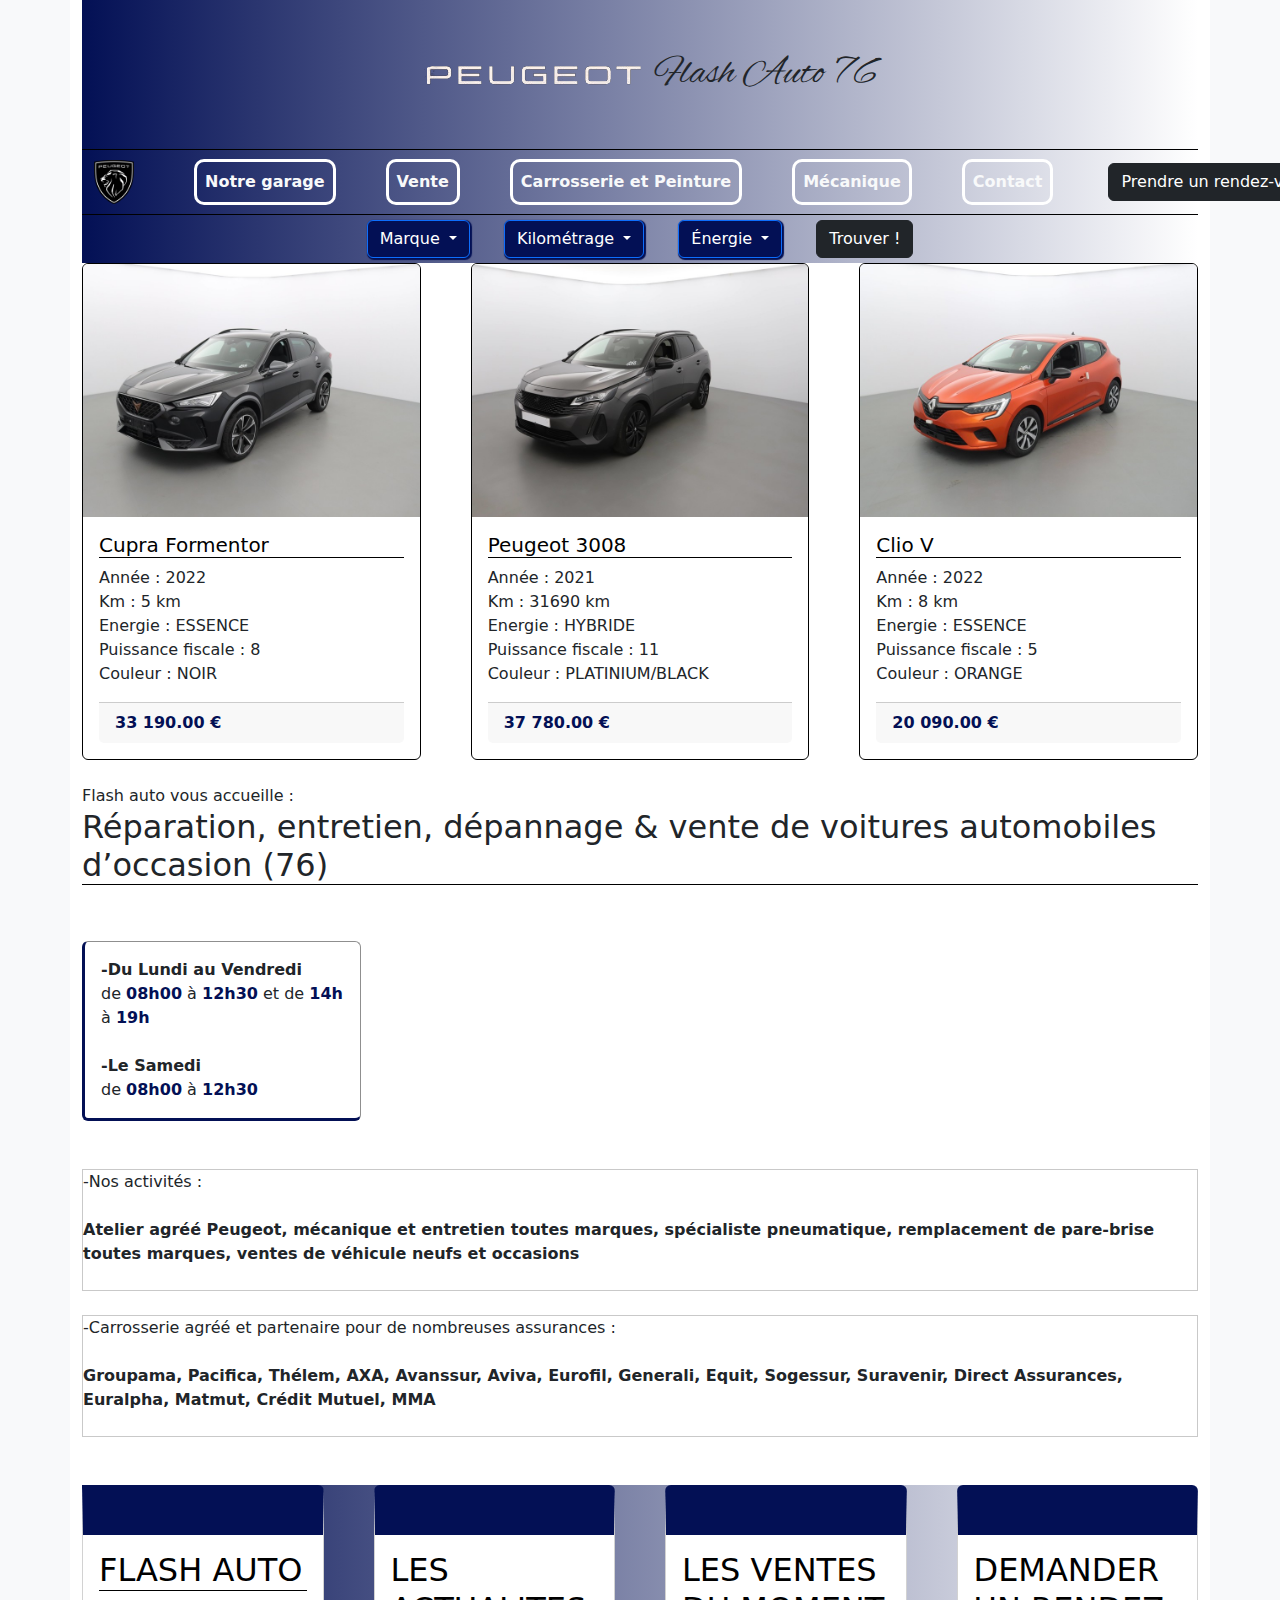
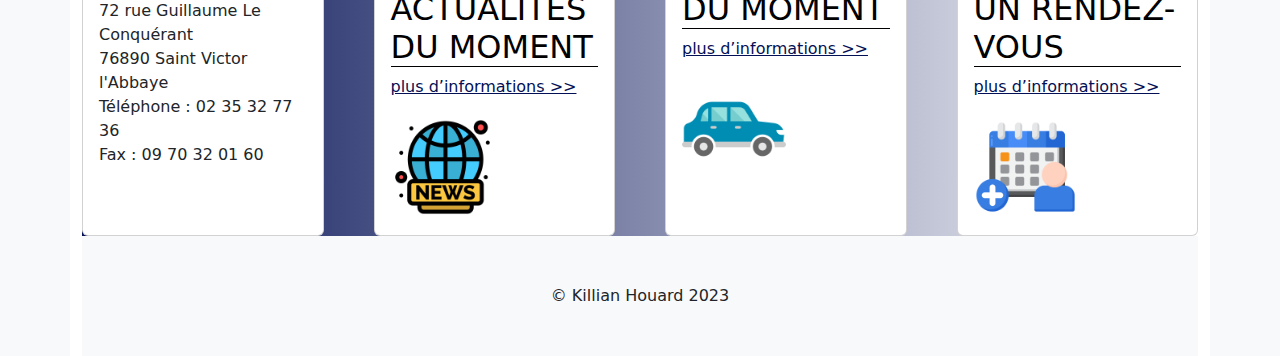
<file: site garage/index.html>
<!DOCTYPE html>
<html lang="fr" class="bg-light">

<head>
  <!-- En-tête de la page -->
  <meta charset="utf-8" /> <!-- Cette balise indique l'encodage utilisé dans votre fichier .html ici utf-8 -->
  <title>Flash Auto 76</title> <!-- Ce titre s'affiche dans l'onglet du navigateur -->

  <!-- Latest compiled and minified CSS -->
  <link href="https://cdn.jsdelivr.net/npm/bootstrap@5.2.3/dist/css/bootstrap.min.css" rel="stylesheet">
  <link href="style.css" rel="stylesheet">

</head>

<body class="container">
  <header class="text-center gradient">

    <img src="images/texte-peugeot.png" alt="Peugeot">
    <h1 class="FlAuto"> Flash Auto 76</h1>
  </header>

  <!-- MENU PRINCIPAL -->

 <div id="principal-menu gradient">

  <!-- NAVBAR -->
  <nav class="navbar  navbar-expand-lg navbar-light gradient"> 
    <div class="container">
      <a class="logo" href="index.html">
        <img class="logo" src="images/logo.png" alt="Logo" class="img-fluid">
      </a>
      <button class="navbar-toggler" type="button" data-bs-toggle="collapse" data-bs-target="#navbarSupportedContent"
        aria-controls="navbarSupportedContent" aria-expanded="false" aria-label="Toggle navigation">
        <span class="navbar-toggler-icon"></span>
      </button>
      <div class="collapse navbar-collapse" id="navbarSupportedContent">
        <ul class="navbar-nav  flex-nowrap"> 
          <li class="nav-item nav-item-1">
            <a class="nav-link text-light bold nowrap" href="notregarage/notregarage.html">Notre garage</a>
          </li>
          <li class="nav-item nav-item-2">
            <a class="nav-link text-light bold nowrap" href="vente/vente.html">Vente</a>
          </li>
          <li class="nav-item nav-item-3">
            <a class="nav-link text-light  bold nowrap"
              href="carrosserieetpeinture/carrosserieetpeinture.html">Carrosserie et Peinture</a>
          </li>
          <li class="nav-item nav-item-4">
            <a class="nav-link text-light bold nowrap" href="mecanique/mecanique.html">Mécanique</a>
          </li>

          <li class="nav-item nav-item-5">
            <a class="nav-link text-light bold nowrap" href="contact/contact.html">Contact</a>
          </li>
        </ul>
        <a href="https://rendezvousenligne.peugeot.fr/rdv-intervention.aspx?idpdv=0000024561&rrdi=768900D&acteurvn=768900D01&name=FLASH+AUTO&address=72+RUE+GUILLAUME+LE+CONQUERANT|76890|ST+VICTOR+L%27ABBAYE&phone=0235327736&urlcontact=http%3a%2f%2fagents.peugeot.fr%2f&urlhome=http%3a%2f%2fagents.peugeot.fr%2fst-victor-l-abbaye&style=&lang=fr-FR&Dealer=768900D01&DealerL=FLASH+AUTO&id=768900D#_ga=1.255135880.149295394.1458896356"
          class="btn btn-dark me-2 nowrap hover-button" type="button">Prendre un rendez-vous</a>
      </div>
    </div>
  </nav>
    <!-- MENU DE RECHERCHE -->
  <form class="d-flex search-form gradient">
    <div class="dropdown me-4">
      <button class="btn btn-primary dropdown-toggle" type="button" id="dropdownMarque" data-bs-toggle="dropdown"
        aria-expanded="false">
        Marque
      </button>
      <ul class="dropdown-menu" aria-labelledby="dropdownMarque">
        <li><a class="dropdown-item">Audi</a></li>
        <li><a class="dropdown-item">BMW</a></li>
        <li><a class="dropdown-item">Citroën</a></li>
        <li><a class="dropdown-item">Cupra</a></li>
        <li><a class="dropdown-item">Dacia</a></li>
        <li><a class="dropdown-item">Fiat</a></li>
        <li><a class="dropdown-item">Ford</a></li>
        <li><a class="dropdown-item">Renault</a></li>
        <li><a class="dropdown-item">Hyundai</a></li>
        <li><a class="dropdown-item">Jeep</a></li>
        <li><a class="dropdown-item">Lynk&Co</a></li>
        <li><a class="dropdown-item">Mercedes</a></li>
        <li><a class="dropdown-item">Mini</a></li>
        <li><a class="dropdown-item">Nissan</a></li>
        <li><a class="dropdown-item">Opel</a></li>
        <li><a class="dropdown-item">Peugeot</a></li>
        <li><a class="dropdown-item">Renault</a></li>
        <li><a class="dropdown-item">Skoda</a></li>
        <li><a class="dropdown-item">Volkswagen</a></li>
      </ul>
    </div>
    <div class="dropdown me-4">
      <button class="btn btn-primary dropdown-toggle" type="button" id="dropdownKilometrage" data-bs-toggle="dropdown"
        aria-expanded="false">
        Kilométrage
      </button>
      <ul class="dropdown-menu me-4" aria-labelledby="dropdownKilometrage">
        <li><a class="dropdown-item">Moins de 10 000 km</a></li>
        <li><a class="dropdown-item">10 000 - 20 000 km</a></li>
        <li><a class="dropdown-item">20 000 - 30 000 km</a></li>
        <li><a class="dropdown-item">30 000 - 40 000 km</a></li>
        <li><a class="dropdown-item">40 000 - 50 000 km</a></li>
        <li><a class="dropdown-item">50 000 - 60 000 km</a></li>
        <li><a class="dropdown-item">60 000 - 70 000 km</a></li>
        <li><a class="dropdown-item">70 000 - 80 000 km</a></li>
        <li><a class="dropdown-item">80 000 - 90 000 km</a></li>
        <li><a class="dropdown-item">90 000 - 100 000 km</a></li>
        <li><a class="dropdown-item">Plus de 100 000 km</a></li>
      </ul>
    </div>
    <div class="dropdown me-4">
      <button class="btn btn-primary dropdown-toggle" type="button" id="dropdownEnergie" data-bs-toggle="dropdown"
        aria-expanded="false">
        Énergie
      </button>
      <ul class="dropdown-menu" aria-labelledby="dropdownEnergie">
        <li><a class="dropdown-item">Essence</a></li>
        <li><a class="dropdown-item">Diesel</a></li>
        <li><a class="dropdown-item">Électrique</a></li>
        <li><a class="dropdown-item">Hybride</a></li>
      </ul>
    </div>
    <button class="btn btn-dark hover-button" type="submit">Trouver !</button>
  </form>
</div>
<!-- ANNONCES -->
  <div class="card-row">
    <div class="card cardAnnonces">
      <img src="images/Cupra Formentor.jpg" alt="Cupra Formentor" class="card-img-top card-index">
      <div class="card-body">
        <h5 class="card-title">Cupra Formentor</h5>
        <p class="card-text">
          Année : 2022 <br>
          Km : 5 km <br>
          Energie : ESSENCE <br>
          Puissance fiscale : 8 <br>
          Couleur : NOIR
        </p>
        <div class="card-footer">
          <strong><b>33 190.00 €</b></strong>
        </div>
      </div>
    </div>
    <div class="card cardAnnonces">
      <img src="images/Peugeot 3008.jpg" alt="Peugeot 3008" class="card-img-top card-index">
      <div class="card-body">
        <h5 class="card-title">Peugeot 3008</h5>
        <p class="card-text">
          Année : 2021 <br>
          Km : 31690 km <br>
          Energie : HYBRIDE <br>
          Puissance fiscale : 11 <br>
          Couleur : PLATINIUM/BLACK
        </p>
        <div class="card-footer">
          <strong><b>37 780.00 €</b></strong>
        </div>
      </div>
    </div>


    <div class="card cardAnnonces">
      <img src="images/Clio V.jpg" alt="Clio V" class="card-img-top card-index">
      <div class="card-body">
        <h5 class="card-title">Clio V</h5>
        <p class="card-text">
          Année : 2022 <br>
          Km : 8 km <br>
          Energie : ESSENCE <br>
          Puissance fiscale : 5 <br>
          Couleur : ORANGE</p>
        <div class="card-footer">
          <strong><b>20 090.00 €</b></strong>
        </div>
      </div>
    </div>
  </div>
  </div>
  <div id="content">
    <br>
    <div class="content">
      Flash auto vous accueille : <br>
      <h2 class="titleContent"> Réparation, entretien, dépannage & vente de voitures automobiles d’occasion (76)</h2>
      <br>
      <br>
      <!-- HORAIRES -->
      <div class="card cardHoraire">
        <div class="card-body">
          <strong>-Du Lundi au Vendredi</strong> <br>
          de <b>08h00</b> à <b>12h30</b> et de <b>14h</b> à <b>19h</b>
          <br>
          <br>
          <strong>-Le Samedi</strong> <br>
          de <b>08h00</b> à <b>12h30</b>
        </div>
      </div>
    </div>
    <br> <br>
    <div class="activites">
      -Nos activités : <br> <br>

      <strong>Atelier agréé Peugeot, mécanique et entretien toutes marques, spécialiste pneumatique, remplacement de
        pare-brise toutes marques, ventes de véhicule neufs et occasions</strong>
      <br> <br>
    </div>
    <br>
    <div class="assurances">
      -Carrosserie agréé et partenaire pour de nombreuses assurances : <br> <br>
      <strong>Groupama, Pacifica, Thélem, AXA, Avanssur, Aviva, Eurofil, Generali, Equit, Sogessur, Suravenir, Direct
        Assurances, Euralpha, Matmut, Crédit Mutuel, MMA</strong>
      <br><br>

    </div>
    <br><br>
    <!-- BAS DE PAGE  -->
    <div class="card-row cardInfo gradient">
      <div class="card cardInfo-1">
        <div class="card-body">
          <h2 class="card-title">FLASH AUTO</h2>
          <p class="card-text">
            72 rue Guillaume Le Conquérant <br>
            76890 Saint Victor l'Abbaye <br>
            Téléphone : 02 35 32 77 36 <br>
            Fax : 09 70 32 01 60 <br>
          </p>

        </div>
      </div>
      <a href="#" class="cardLink">
        <div class="card cardInfo-2">
          <div class="card-body">
            <h2 class="card-title">LES ACTUALITES DU MOMENT</h2>
            <p class="card-text">
              <a href="#" class="plusdinfo"> plus d’informations >></a>
            </p>
            <img src="images/actu.png" alt="actu" class="card-img-bottom">

          </div>
        </div>
      </a>

      <div class="card cardInfo-3">
        <div class="card-body">
          <h2 class="card-title">LES VENTES DU MOMENT</h2>
          <p class="card-text">
            <a href="#" class="plusdinfo"> plus d’informations >></a>
          </p>
          <img src="images/voiture.png" alt="vente" class="card-img-bottom">

        </div>
      </div>

      <div class="card cardInfo-4">
        <div class="card-body">
          <h2 class="card-title">DEMANDER UN RENDEZ-VOUS</h2>
          <p class="card-text">
            <a href="https://rendezvousenligne.peugeot.fr/rdv-intervention.aspx?idpdv=0000024561&rrdi=768900D&acteurvn=768900D01&name=FLASH+AUTO&address=72+RUE+GUILLAUME+LE+CONQUERANT|76890|ST+VICTOR+L%27ABBAYE&phone=0235327736&urlcontact=http%3a%2f%2fagents.peugeot.fr%2f&urlhome=http%3a%2f%2fagents.peugeot.fr%2fst-victor-l-abbaye&style=&lang=fr-FR&Dealer=768900D01&DealerL=FLASH+AUTO&id=768900D#_ga=1.255135880.149295394.1458896356" class="plusdinfo"> plus d’informations >></a>
          </p>
          <img src="images/rdv.png" alt="rdv" class="card-img-bottom">

        </div>
      </div>







    </div>






</body>

</html>



<!-- Pied de page  -->
<footer style="padding-bottom : 100px" class="bg-light text-center p-5">&copy; Killian Houard 2023
</footer>


<!-- Latest compiled JavaScript -->
<script src="https://code.jquery.com/jquery-3.2.1.slim.min.js"></script>
<script src="https://cdn.jsdelivr.net/npm/popper.js@1.12.9/dist/umd/popper.min.js"></script>
<script src="https://cdn.jsdelivr.net/npm/bootstrap@5.2.3/dist/js/bootstrap.bundle.min.js"></script>
</body>

</html>
</file>
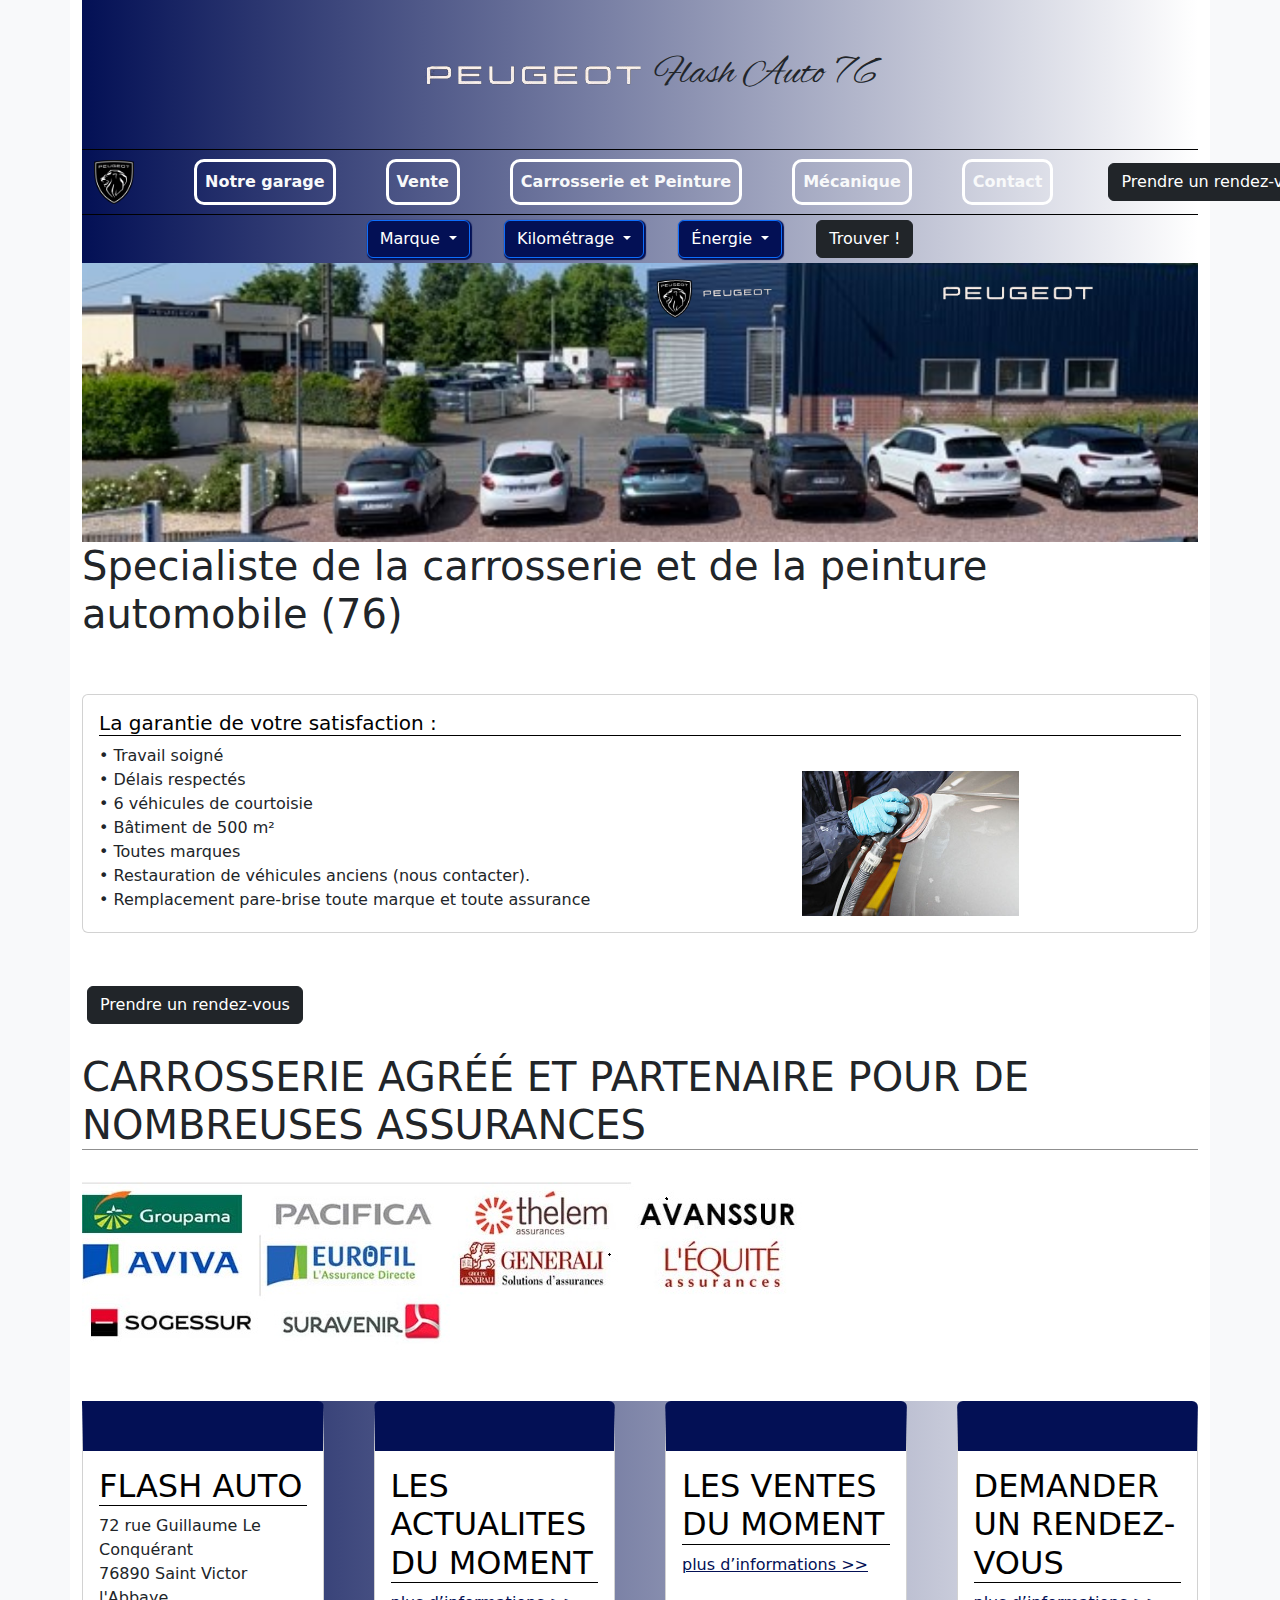
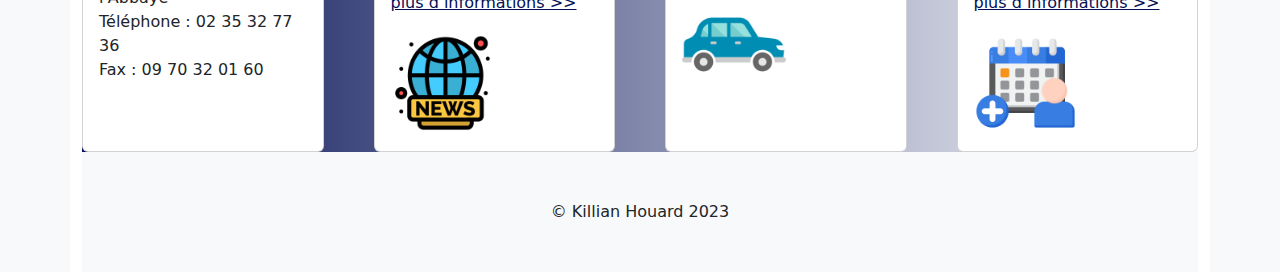
<file: site garage/carrosserieetpeinture/carrosserieetpeinture.html>
<!DOCTYPE html>
<html lang="fr" class="bg-light">

<head>
  <!-- En-tête de la page -->
  <meta charset="utf-8" /> <!-- Cette balise indique l'encodage utilisé dans votre fichier .html ici utf-8 -->
  <title>Flash Auto 76</title> <!-- Ce titre s'affiche dans l'onglet du navigateur -->

  <!-- Latest compiled and minified CSS -->
  <link href="https://cdn.jsdelivr.net/npm/bootstrap@5.2.3/dist/css/bootstrap.min.css" rel="stylesheet">
  <link href="../style.css" rel="stylesheet">

</head>

<body class="container">
  <header class="text-center gradient">

    <img src="../images/texte-peugeot.png" alt="Peugeot">
    <h1 class="FlAuto"> Flash Auto 76</h1>
  </header>

  <!-- MENU PRINCIPAL -->

 <div id="principal-menu gradient">
  <nav class="navbar  navbar-expand-lg navbar-light gradient"> 
    <div class="container">
      <a class="logo" href="../index.html">
        <img class="logo" src="../images/logo.png" alt="Logo" class="img-fluid">
      </a>
      <button class="navbar-toggler" type="button" data-bs-toggle="collapse" data-bs-target="#navbarSupportedContent"
        aria-controls="navbarSupportedContent" aria-expanded="false" aria-label="Toggle navigation">
        <span class="navbar-toggler-icon"></span>
      </button>
      <div class="collapse navbar-collapse" id="navbarSupportedContent">
        <ul class="navbar-nav  flex-nowrap"> 
          <li class="nav-item nav-item-1">
            <a class="nav-link text-light bold nowrap" href="../notregarage/notregarage.html">Notre garage</a>
          </li>
          <li class="nav-item nav-item-2">
            <a class="nav-link text-light bold nowrap" href="../vente/vente.html">Vente</a>
          </li>
          <li class="nav-item nav-item-3">
            <a class="nav-link text-light  bold nowrap"
              href="carrosserieetpeinture.html">Carrosserie et Peinture</a>
          </li>
          <li class="nav-item nav-item-4">
            <a class="nav-link text-light bold nowrap" href="../mecanique/mecanique.html">Mécanique</a>
          </li>

          <li class="nav-item nav-item-5">
            <a class="nav-link text-light bold nowrap" href="../contact/contact.html">Contact</a>
          </li>
        </ul>
        <a href="https://rendezvousenligne.peugeot.fr/rdv-intervention.aspx?idpdv=0000024561&rrdi=768900D&acteurvn=768900D01&name=FLASH+AUTO&address=72+RUE+GUILLAUME+LE+CONQUERANT|76890|ST+VICTOR+L%27ABBAYE&phone=0235327736&urlcontact=http%3a%2f%2fagents.peugeot.fr%2f&urlhome=http%3a%2f%2fagents.peugeot.fr%2fst-victor-l-abbaye&style=&lang=fr-FR&Dealer=768900D01&DealerL=FLASH+AUTO&id=768900D#_ga=1.255135880.149295394.1458896356"
          class="btn btn-dark me-2 nowrap hover-button" type="button">Prendre un rendez-vous</a>
      </div>
    </div>
  </nav>
  <form class="d-flex search-form gradient">
    <div class="dropdown me-4">
      <button class="btn btn-primary dropdown-toggle" type="button" id="dropdownMarque" data-bs-toggle="dropdown"
        aria-expanded="false">
        Marque
      </button>
      <ul class="dropdown-menu" aria-labelledby="dropdownMarque ">
        <li><a class="dropdown-item">Audi</a></li>
        <li><a class="dropdown-item">BMW</a></li>
        <li><a class="dropdown-item ">Citroën</a></li>
        <li><a class="dropdown-item">Cupra</a></li>
        <li><a class="dropdown-item">Dacia</a></li>
        <li><a class="dropdown-item">Fiat</a></li>
        <li><a class="dropdown-item">Ford</a></li>
        <li><a class="dropdown-item">Renault</a></li>
        <li><a class="dropdown-item">Hyundai</a></li>
        <li><a class="dropdown-item">Jeep</a></li>
        <li><a class="dropdown-item">Lynk&Co</a></li>
        <li><a class="dropdown-item">Mercedes</a></li>
        <li><a class="dropdown-item">Mini</a></li>
        <li><a class="dropdown-item">Nissan</a></li>
        <li><a class="dropdown-item">Opel</a></li>
        <li><a class="dropdown-item">Peugeot</a></li>
        <li><a class="dropdown-item">Renault</a></li>
        <li><a class="dropdown-item">Skoda</a></li>
        <li><a class="dropdown-item">Volkswagen</a></li>
      </ul>
    </div>
    <div class="dropdown me-4">
      <button class="btn btn-primary dropdown-toggle" type="button" id="dropdownKilometrage" data-bs-toggle="dropdown"
        aria-expanded="false">
        Kilométrage
      </button>
      <ul class="dropdown-menu me-4" aria-labelledby="dropdownKilometrage">
        <li><a class="dropdown-item">Moins de 10 000 km</a></li>
        <li><a class="dropdown-item">10 000 - 20 000 km</a></li>
        <li><a class="dropdown-item">20 000 - 30 000 km</a></li>
        <li><a class="dropdown-item">30 000 - 40 000 km</a></li>
        <li><a class="dropdown-item">40 000 - 50 000 km</a></li>
        <li><a class="dropdown-item">50 000 - 60 000 km</a></li>
        <li><a class="dropdown-item">60 000 - 70 000 km</a></li>
        <li><a class="dropdown-item">70 000 - 80 000 km</a></li>
        <li><a class="dropdown-item">80 000 - 90 000 km</a></li>
        <li><a class="dropdown-item">90 000 - 100 000 km</a></li>
        <li><a class="dropdown-item">Plus de 100 000 km</a></li>
      </ul>
    </div>
    <div class="dropdown me-4">
      <button class="btn btn-primary dropdown-toggle" type="button" id="dropdownEnergie" data-bs-toggle="dropdown"
        aria-expanded="false">
        Énergie
      </button>
      <ul class="dropdown-menu" aria-labelledby="dropdownEnergie">
        <li><a class="dropdown-item">Essence</a></li>
        <li><a class="dropdown-item">Diesel</a></li>
        <li><a class="dropdown-item">Électrique</a></li>
        <li><a class="dropdown-item">Hybride</a></li>
      </ul>
    </div>
    <button class="btn btn-dark hover-button" type="submit">Trouver !</button>
  </form>
</div>
 
  <img class="img-top img-fluid" src="../images/FINALE2-banniere.png">
  </div>
  <br>

  <h1>Specialiste de la
    carrosserie et de la peinture automobile (76)</h1> <br> <br>

  <div id="staff">
    <div class="card cardStaff">
      <div class="card-body">
        <h5 class="card-title">La garantie de votre satisfaction :</h5>
        <p class="card-text">
          • Travail soigné <br>
          • Délais respectés <br>
          • 6 véhicules de courtoisie <br>
          • Bâtiment de 500 m² <br>
          • Toutes marques <br>
          • Restauration de véhicules anciens (nous contacter). <br>
          • Remplacement pare-brise toute marque et toute assurance <br>
          <img src="../images/carrossier.jpg" alt="carrossier" class="imgCarrosserie">
      </div>
    </div>
  </div>

  <br> <br>

  <a href="https://rendezvousenligne.peugeot.fr/rdv-intervention.aspx?idpdv=0000024561&rrdi=768900D&acteurvn=768900D01&name=FLASH+AUTO&address=72+RUE+GUILLAUME+LE+CONQUERANT|76890|ST+VICTOR+L%27ABBAYE&phone=0235327736&urlcontact=http%3a%2f%2fagents.peugeot.fr%2f&urlhome=http%3a%2f%2fagents.peugeot.fr%2fst-victor-l-abbaye&style=&lang=fr-FR&Dealer=768900D01&DealerL=FLASH+AUTO&id=768900D#_ga=1.255135880.149295394.1458896356"
    class="btn btn-dark me-2 nowrap hover-button" type="button">Prendre un rendez-vous</a>
  <br> <br>
  <div class="assurance">
    <h1 id="titreAssurance">CARROSSERIE AGRÉÉ ET PARTENAIRE POUR DE NOMBREUSES ASSURANCES</h1>
    <br>
     <img src = "../images/assurance.jpg"  class = "img-fluid img-assurance">
  </div>
  <br>
  <br>


  <div class="card-row cardInfo gradient">
    <div class="card cardInfo-1">
      <div class="card-body">
        <h2 class="card-title">FLASH AUTO</h2>
        <p class="card-text">
          72 rue Guillaume Le Conquérant <br>
          76890 Saint Victor l'Abbaye <br>
          Téléphone : 02 35 32 77 36 <br>
          Fax : 09 70 32 01 60 <br>
        </p>

      </div>
    </div>
    <a href="#" class="cardLink">
      <div class="card cardInfo-2">
        <div class="card-body">
          <h2 class="card-title">LES ACTUALITES DU MOMENT</h2>
          <p class="card-text">
            <a href="#" class="plusdinfo"> plus d’informations >></a>
          </p>
          <img src="../images/actu.png" alt="actu" class="card-img-bottom">

        </div>
      </div>
    </a>

    <div class="card cardInfo-3">
      <div class="card-body">
        <h2 class="card-title">LES VENTES DU MOMENT</h2>
        <p class="card-text">
          <a href="#" class="plusdinfo"> plus d’informations >></a>
        </p>
        <img src="../images/voiture.png" alt="vente" class="card-img-bottom">

      </div>
    </div>

    <div class="card cardInfo-4">
      <div class="card-body">
        <h2 class="card-title">DEMANDER UN RENDEZ-VOUS</h2>
        <p class="card-text">
          <a href="https://rendezvousenligne.peugeot.fr/rdv-intervention.aspx?idpdv=0000024561&rrdi=768900D&acteurvn=768900D01&name=FLASH+AUTO&address=72+RUE+GUILLAUME+LE+CONQUERANT|76890|ST+VICTOR+L%27ABBAYE&phone=0235327736&urlcontact=http%3a%2f%2fagents.peugeot.fr%2f&urlhome=http%3a%2f%2fagents.peugeot.fr%2fst-victor-l-abbaye&style=&lang=fr-FR&Dealer=768900D01&DealerL=FLASH+AUTO&id=768900D#_ga=1.255135880.149295394.1458896356" class="plusdinfo"> plus d’informations >></a>
        </p>
        <img src="../images/rdv.png" alt="rdv" class="card-img-bottom">

      </div>
    </div>







  </div>






</body>

</html>


























<!-- Pied de page  -->
<footer style="padding-bottom : 100px" class="bg-light text-center p-5">&copy; Killian Houard 2023
</footer>


<!-- Latest compiled JavaScript -->
<script src="https://code.jquery.com/jquery-3.2.1.slim.min.js"></script>
<script src="https://cdn.jsdelivr.net/npm/popper.js@1.12.9/dist/umd/popper.min.js"></script>
<script src="https://cdn.jsdelivr.net/npm/bootstrap@5.2.3/dist/js/bootstrap.bundle.min.js"></script>
</body>

</html>
</file>
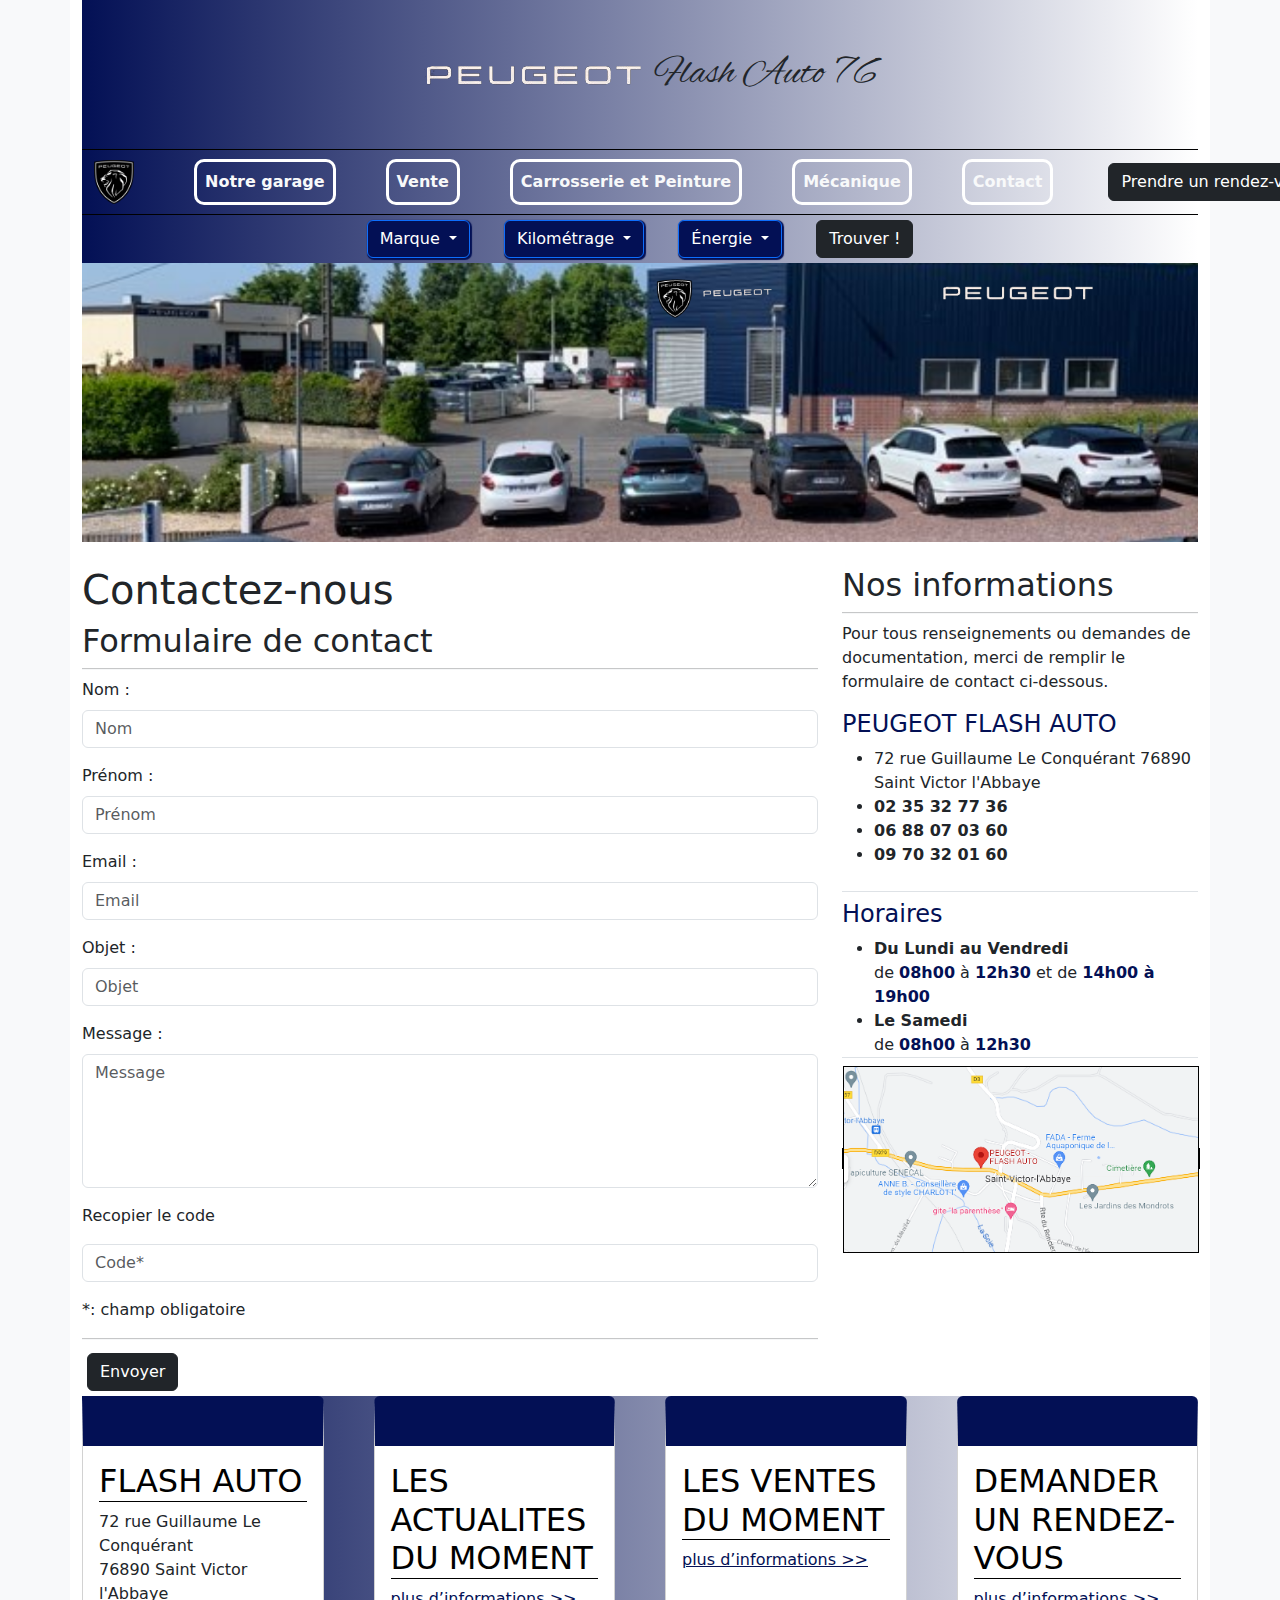
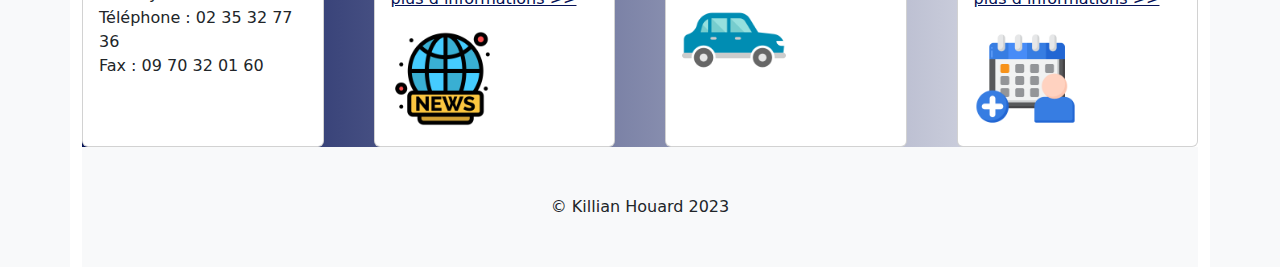
<file: site garage/contact/contact.html>
<!DOCTYPE html>
<html lang="fr" class="bg-light">

<head>
  <!-- En-tête de la page -->
  <meta charset="utf-8" /> <!-- Cette balise indique l'encodage utilisé dans votre fichier .html ici utf-8 -->
  <title>Flash Auto 76</title> <!-- Ce titre s'affiche dans l'onglet du navigateur -->

  <!-- Latest compiled and minified CSS -->
  <link href="https://cdn.jsdelivr.net/npm/bootstrap@5.2.3/dist/css/bootstrap.min.css" rel="stylesheet">
  <link href="../style.css" rel="stylesheet">

</head>

<body class="container">
  <header class="text-center gradient">

    <img src="../images/texte-peugeot.png" alt="Peugeot">
    <h1 class="FlAuto"> Flash Auto 76</h1>
  </header>

  <!-- MENU PRINCIPAL -->


  <div id="principal-menu gradient">
    <nav class="navbar  navbar-expand-lg navbar-light gradient"> 
      <div class="container">
        <a class="logo" href="../index.html">
          <img class="logo" src="../images/logo.png" alt="Logo" class="img-fluid">
        </a>
        <button class="navbar-toggler" type="button" data-bs-toggle="collapse" data-bs-target="#navbarSupportedContent"
          aria-controls="navbarSupportedContent" aria-expanded="false" aria-label="Toggle navigation">
          <span class="navbar-toggler-icon"></span>
        </button>
        <div class="collapse navbar-collapse" id="navbarSupportedContent">
          <ul class="navbar-nav  flex-nowrap"> 
            <li class="nav-item nav-item-1">
              <a class="nav-link text-light bold nowrap" href="../notregarage/notregarage.html">Notre garage</a>
            </li>
            <li class="nav-item nav-item-2">
              <a class="nav-link text-light bold nowrap" href="../vente/vente.html">Vente</a>
            </li>
            <li class="nav-item nav-item-3">
              <a class="nav-link text-light  bold nowrap"
                href="../carrosserieetpeinture/carrosserieetpeinture.html">Carrosserie et Peinture</a>
            </li>
            <li class="nav-item nav-item-4">
              <a class="nav-link text-light bold nowrap" href="../mecanique/mecanique.html">Mécanique</a>
            </li>

            <li class="nav-item nav-item-5">
              <a class="nav-link text-light bold nowrap" href="contact.html">Contact</a>
            </li>
          </ul>
          <a href="https://rendezvousenligne.peugeot.fr/rdv-intervention.aspx?idpdv=0000024561&rrdi=768900D&acteurvn=768900D01&name=FLASH+AUTO&address=72+RUE+GUILLAUME+LE+CONQUERANT|76890|ST+VICTOR+L%27ABBAYE&phone=0235327736&urlcontact=http%3a%2f%2fagents.peugeot.fr%2f&urlhome=http%3a%2f%2fagents.peugeot.fr%2fst-victor-l-abbaye&style=&lang=fr-FR&Dealer=768900D01&DealerL=FLASH+AUTO&id=768900D#_ga=1.255135880.149295394.1458896356"
            class="btn btn-dark me-2 nowrap hover-button" type="button">Prendre un rendez-vous</a>
        </div>
      </div>
    </nav>
    <form class="d-flex search-form gradient">
      <div class="dropdown me-4">
        <button class="btn btn-primary dropdown-toggle" type="button" id="dropdownMarque" data-bs-toggle="dropdown"
          aria-expanded="false">
          Marque
        </button>
        <ul class="dropdown-menu" aria-labelledby="dropdownMarque">
          <li><a class="dropdown-item">Audi</a></li>
          <li><a class="dropdown-item">BMW</a></li>
          <li><a class="dropdown-item">Citroën</a></li>
          <li><a class="dropdown-item">Cupra</a></li>
          <li><a class="dropdown-item">Dacia</a></li>
          <li><a class="dropdown-item">Fiat</a></li>
          <li><a class="dropdown-item">Ford</a></li>
          <li><a class="dropdown-item">Renault</a></li>
          <li><a class="dropdown-item">Hyundai</a></li>
          <li><a class="dropdown-item">Jeep</a></li>
          <li><a class="dropdown-item">Lynk&Co</a></li>
          <li><a class="dropdown-item">Mercedes</a></li>
          <li><a class="dropdown-item">Mini</a></li>
          <li><a class="dropdown-item">Nissan</a></li>
          <li><a class="dropdown-item">Opel</a></li>
          <li><a class="dropdown-item">Peugeot</a></li>
          <li><a class="dropdown-item">Renault</a></li>
          <li><a class="dropdown-item">Skoda</a></li>
          <li><a class="dropdown-item">Volkswagen</a></li>
        </ul>
      </div>
      <div class="dropdown me-4">
        <button class="btn btn-primary dropdown-toggle" type="button" id="dropdownKilometrage" data-bs-toggle="dropdown"
          aria-expanded="false">
          Kilométrage
        </button>
        <ul class="dropdown-menu me-4" aria-labelledby="dropdownKilometrage">
          <li><a class="dropdown-item">Moins de 10 000 km</a></li>
          <li><a class="dropdown-item">10 000 - 20 000 km</a></li>
          <li><a class="dropdown-item">20 000 - 30 000 km</a></li>
          <li><a class="dropdown-item">30 000 - 40 000 km</a></li>
          <li><a class="dropdown-item">40 000 - 50 000 km</a></li>
          <li><a class="dropdown-item">50 000 - 60 000 km</a></li>
          <li><a class="dropdown-item">60 000 - 70 000 km</a></li>
          <li><a class="dropdown-item">70 000 - 80 000 km</a></li>
          <li><a class="dropdown-item">80 000 - 90 000 km</a></li>
          <li><a class="dropdown-item">90 000 - 100 000 km</a></li>
          <li><a class="dropdown-item">Plus de 100 000 km</a></li>
        </ul>
      </div>
      <div class="dropdown me-4">
        <button class="btn btn-primary dropdown-toggle" type="button" id="dropdownEnergie" data-bs-toggle="dropdown"
          aria-expanded="false">
          Énergie
        </button>
        <ul class="dropdown-menu" aria-labelledby="dropdownEnergie">
          <li><a class="dropdown-item">Essence</a></li>
          <li><a class="dropdown-item">Diesel</a></li>
          <li><a class="dropdown-item">Électrique</a></li>
          <li><a class="dropdown-item">Hybride</a></li>
        </ul>
      </div>
      <button class="btn btn-dark hover-button" type="submit">Trouver !</button>
    </form>
  </div>
  <img class="img-top img-fluid" src="../images/FINALE2-banniere.png">
  <br>


  <div class="containerContact">
    <div class="row">
      <div class="col-md-8">
        <h1 class="mt-4">Contactez-nous</h1>
        <h2 class="mt-2">Formulaire de contact</h2>
        <hr class="border-bottom my-2 custom-border">
        <form>
          <div class="mb-3">
            <label for="nom" class="form-label">Nom :</label>
            <input type="text" class="form-control" id="nom" placeholder="Nom">
          </div>
          <div class="mb-3">
            <label for="prenom" class="form-label">Prénom :</label>
            <input type="text" class="form-control" id="prenom" placeholder="Prénom">
          </div>
          <div class="mb-3">
            <label for="email" class="form-label">Email :</label>
            <input type="email" class="form-control" id="email" placeholder="Email">
          </div>
          <div class="mb-3">
            <label for="objet" class="form-label">Objet :</label>
            <input type="text" class="form-control" id="objet" placeholder="Objet">
          </div>
          <div class="mb-3">
            <label for="message" class="form-label">Message :</label>
            <textarea class="form-control" id="message" rows="5" placeholder="Message"></textarea>
          </div>
          <p>Recopier le code</p>
          <input type="text" class="form-control mb-3" placeholder="Code*">
          <p>*: champ obligatoire</p>
          <hr class="border-bottom my-2">
          <button type="submit" class="btn btn-dark">Envoyer</button>
        </form>
      </div>
      <div class="col-md-4">
        <h2 class="mt-4">Nos informations</h2>
        <hr class="border-bottom my-2">
        <p>
          Pour tous renseignements ou demandes de documentation, merci de remplir le formulaire de contact ci-dessous.
        </p>
        <h4 class="custom-title">PEUGEOT FLASH AUTO</h4>
        <ul class="custom-list border-bottom my-2">
          <li>72 rue Guillaume Le Conquérant
            76890 Saint Victor l'Abbaye</li>
          <li><strong>02 35 32 77 36</strong></li>
          <li><strong>06 88 07 03 60</strong> </li>
          <li><strong>09 70 32 01 60</strong></li>
          <br>
        </ul>


        <h4 class="custom-title">Horaires</h4>
        <ul class="custom-list border-bottom my-2">
          <li><strong>Du Lundi au Vendredi</strong></li> 
          de <b>08h00</b> à <b>12h30</b> et de <b>14h00 à 19h00</b> 

            <li><strong>Le Samedi</strong></li> 
            de <b>08h00</b> à <b>12h30</b>
          <br>
        </ul>
        <a class="map" href="https://www.google.com/maps?ll=49.675175,1.117262&z=15&t=h&hl=fr-CA&gl=US&mapclient=embed&q=72+Rue+Guillaume+le+Conqu%C3%A9rant+76890+Saint-Victor-l%27Abbaye" target="_blank">
          <img class="map"  src="../images/map.png" alt="Logo" class="img-fluid">
        </a>

      </div>
    </div>

  </div>








  </div>



  <div class="card-row cardInfo gradient">
    <div class="card cardInfo-1">
      <div class="card-body">
        <h2 class="card-title">FLASH AUTO</h2>
        <p class="card-text">
          72 rue Guillaume Le Conquérant <br>
          76890 Saint Victor l'Abbaye <br>
          Téléphone : 02 35 32 77 36 <br>
          Fax : 09 70 32 01 60 <br>
        </p>

      </div>
    </div>
    <a href="#" class="cardLink">
      <div class="card cardInfo-2">
        <div class="card-body">
          <h2 class="card-title">LES ACTUALITES DU MOMENT</h2>
          <p class="card-text">
            <a href="#" class="plusdinfo"> plus d’informations >></a>
          </p>
          <img src="../images/actu.png" alt="actu" class="card-img-bottom">

        </div>
      </div>
    </a>

    <div class="card cardInfo-3">
      <div class="card-body">
        <h2 class="card-title">LES VENTES DU MOMENT</h2>
        <p class="card-text">
          <a href="#" class="plusdinfo"> plus d’informations >></a>
        </p>
        <img src="../images/voiture.png" alt="vente" class="card-img-bottom">

      </div>
    </div>

    <div class="card cardInfo-4">
      <div class="card-body">
        <h2 class="card-title">DEMANDER UN RENDEZ-VOUS</h2>
        <p class="card-text">
          <a href="https://rendezvousenligne.peugeot.fr/rdv-intervention.aspx?idpdv=0000024561&rrdi=768900D&acteurvn=768900D01&name=FLASH+AUTO&address=72+RUE+GUILLAUME+LE+CONQUERANT|76890|ST+VICTOR+L%27ABBAYE&phone=0235327736&urlcontact=http%3a%2f%2fagents.peugeot.fr%2f&urlhome=http%3a%2f%2fagents.peugeot.fr%2fst-victor-l-abbaye&style=&lang=fr-FR&Dealer=768900D01&DealerL=FLASH+AUTO&id=768900D#_ga=1.255135880.149295394.1458896356" class="plusdinfo"> plus d’informations >></a>
        </p>
        <img src="../images/rdv.png" alt="rdv" class="card-img-bottom">

      </div>
    </div>







  </div>






</body>

</html>


























<!-- Pied de page  -->
<footer style="padding-bottom : 100px" class="bg-light text-center p-5">&copy; Killian Houard 2023
</footer>


<!-- Latest compiled JavaScript -->
<script src="https://code.jquery.com/jquery-3.2.1.slim.min.js"></script>
<script src="https://cdn.jsdelivr.net/npm/popper.js@1.12.9/dist/umd/popper.min.js"></script>
<script src="https://cdn.jsdelivr.net/npm/bootstrap@5.2.3/dist/js/bootstrap.bundle.min.js"></script>
</body>

</html>
</file>
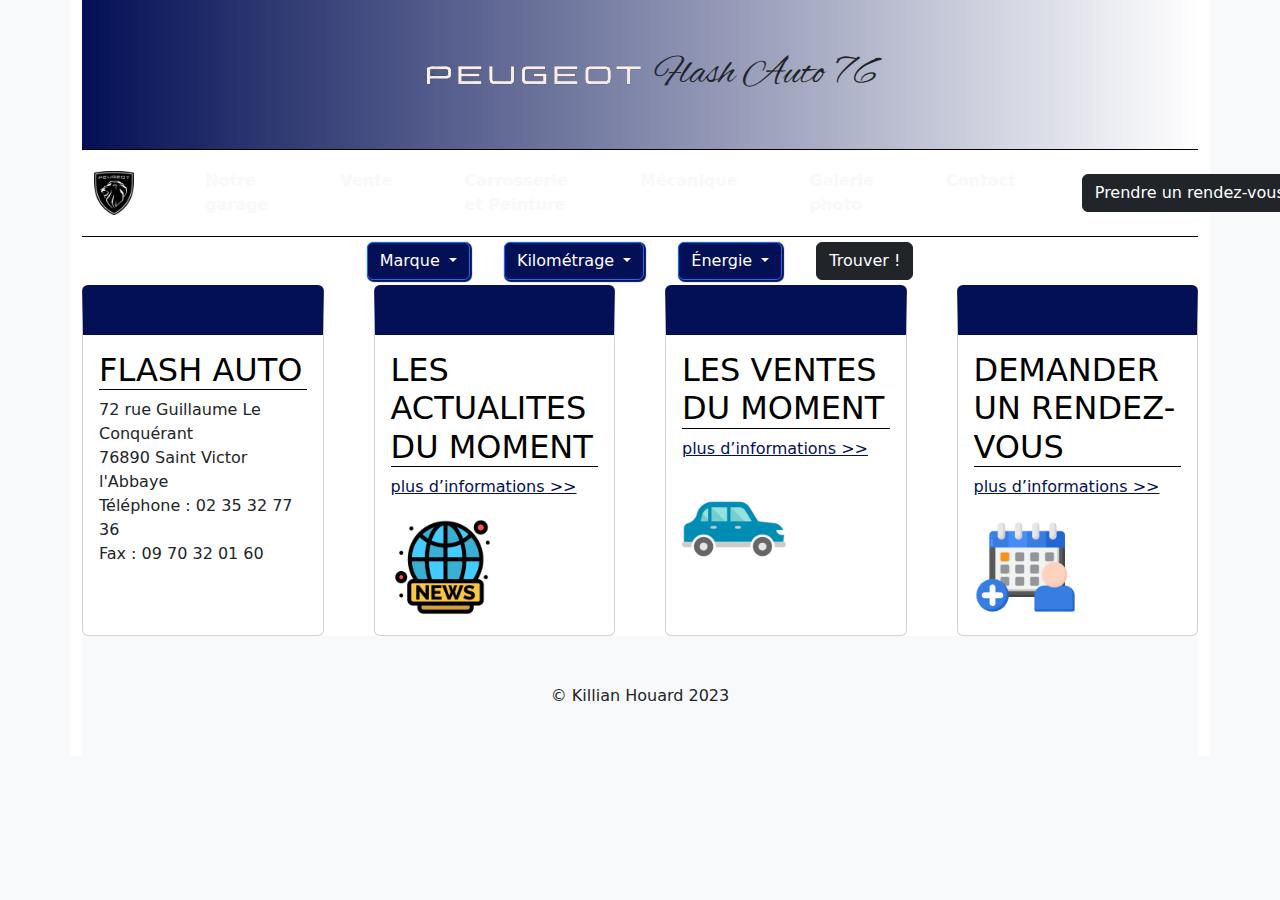
<file: site garage/galeriephoto/galeriephoto.html>
<!DOCTYPE html>
<html lang="fr" class="bg-light">

<head>
  <!-- En-tête de la page -->
  <meta charset="utf-8" /> <!-- Cette balise indique l'encodage utilisé dans votre fichier .html ici utf-8 -->
  <title>Flash Auto 76</title> <!-- Ce titre s'affiche dans l'onglet du navigateur -->

  <!-- Latest compiled and minified CSS -->
  <link href="https://cdn.jsdelivr.net/npm/bootstrap@5.2.3/dist/css/bootstrap.min.css" rel="stylesheet">
  <link href="../style.css" rel="stylesheet">

</head>

<body class="container">
  <header class="text-center gradient">

    <img src="../images/texte-peugeot.png" alt="Peugeot">
    <h1 class="FlAuto"> Flash Auto 76</h1>
  </header>

  <!-- MENU PRINCIPAL -->

  <div id="principal-menu">
    <nav class="navbar  navbar-expand-lg navbar-light">
      <div class="container">
        <a class="logo" href="../index.html">
          <img class="logo" src="../images/logo.png" alt="Logo" class="img-fluid">
        </a>
        <button class="navbar-toggler" type="button" data-bs-toggle="collapse" data-bs-target="#navbarSupportedContent"
          aria-controls="navbarSupportedContent" aria-expanded="false" aria-label="Toggle navigation">
          <span class="navbar-toggler-icon"></span>
        </button>
        <div class="collapse navbar-collapse" id="navbarSupportedContent">
          <ul class="navbar-nav me-auto mb-2 mb-lg-0  flex-nowrap">
            <li class="nav-item nav-item-1">
              <a class="nav-link text-light bold" href="../notregarage/notregarage.html">Notre garage</a>
            </li>
            <li class="nav-item nav-item-2">
              <a class="nav-link text-light bold" href="../vente/vente.html">Vente</a>
            </li>
            <li class="nav-item nav-item-3">
              <a class="nav-link text-light  bold" href="../carrosserieetpeinture/carrosserieetpeinture.html">Carrosserie et Peinture</a>
            </li>
            <li class="nav-item nav-item-4">
              <a class="nav-link text-light bold" href="../mecanique/mecanique.html">Mécanique</a>
            </li>
            <li class="nav-item nav-item-5">
              <a class="nav-link text-light bold" href="galeriephoto.html">Galerie photo</a>
            </li>
            <li class="nav-item nav-item-6">
              <a class="nav-link text-light bold" href="../contact/contact.html">Contact</a>
            </li>
          </ul>
          <a href="https://rendezvousenligne.peugeot.fr/rdv-intervention.aspx?idpdv=0000024561&rrdi=768900D&acteurvn=768900D01&name=FLASH+AUTO&address=72+RUE+GUILLAUME+LE+CONQUERANT|76890|ST+VICTOR+L%27ABBAYE&phone=0235327736&urlcontact=http%3a%2f%2fagents.peugeot.fr%2f&urlhome=http%3a%2f%2fagents.peugeot.fr%2fst-victor-l-abbaye&style=&lang=fr-FR&Dealer=768900D01&DealerL=FLASH+AUTO&id=768900D#_ga=1.255135880.149295394.1458896356"
            class="btn btn-dark me-2 nowrap hover-button" type="button">Prendre un rendez-vous</a>
        </div>
      </div>
    </nav>
    <form class="d-flex search-form">
      <div class="dropdown me-4">
        <button class="btn btn-primary dropdown-toggle" type="button" id="dropdownMarque" data-bs-toggle="dropdown"
          aria-expanded="false">
          Marque
        </button>
        <ul class="dropdown-menu" aria-labelledby="dropdownMarque">
          <li><a class="dropdown-item">Renault</a></li>
          <li><a class="dropdown-item">Peugeot</a></li>
          <li><a class="dropdown-item">Citroën</a></li>
        </ul>
      </div>
      <div class="dropdown me-4">
        <button class="btn btn-primary dropdown-toggle" type="button" id="dropdownKilometrage" data-bs-toggle="dropdown"
          aria-expanded="false">
          Kilométrage
        </button>
        <ul class="dropdown-menu me-4" aria-labelledby="dropdownKilometrage">
          <li><a class="dropdown-item">Moins de 10 000 km</a></li>
          <li><a class="dropdown-item">10 000 - 20 000 km</a></li>
          <li><a class="dropdown-item">Plus de 20 000 km</a></li>
        </ul>
      </div>
      <div class="dropdown me-4">
        <button class="btn btn-primary dropdown-toggle" type="button" id="dropdownEnergie" data-bs-toggle="dropdown"
          aria-expanded="false">
          Énergie
        </button>
        <ul class="dropdown-menu" aria-labelledby="dropdownEnergie">
          <li><a class="dropdown-item">Essence</a></li>
          <li><a class="dropdown-item">Diesel</a></li>
          <li><a class="dropdown-item">Électrique</a></li>
        </ul>
      </div>
      <button class="btn btn-dark hover-button" type="submit">Trouver !</button>
    </form>
  </div>




    <div class="card-row cardInfo">
      <div class="card cardInfo-1">
        <div class="card-body">
          <h2 class="card-title">FLASH AUTO</h2>
          <p class="card-text">
            72 rue Guillaume Le Conquérant <br>
            76890 Saint Victor l'Abbaye <br>
            Téléphone : 02 35 32 77 36 <br>
            Fax : 09 70 32 01 60 <br>
          </p>

        </div>
      </div>
      <a href="#" class="cardLink">
        <div class="card cardInfo-2">
          <div class="card-body">
            <h2 class="card-title">LES ACTUALITES DU MOMENT</h2>
            <p class="card-text">
              <a href="#" class="plusdinfo"> plus d’informations >></a>
            </p>
            <img src="../images/actu.png" alt="actu" class="card-img-bottom">

          </div>
        </div>
      </a>

      <div class="card cardInfo-3">
        <div class="card-body">
          <h2 class="card-title">LES VENTES DU MOMENT</h2>
          <p class="card-text">
            <a href="#" class="plusdinfo"> plus d’informations >></a>
          </p>
          <img src="../images/voiture.png" alt="vente" class="card-img-bottom">

        </div>
      </div>

      <div class="card cardInfo-4">
        <div class="card-body">
          <h2 class="card-title">DEMANDER UN RENDEZ-VOUS</h2>
          <p class="card-text">
            <a href="#" class="plusdinfo"> plus d’informations >></a>
          </p>
          <img src="../images/rdv.png" alt="rdv" class="card-img-bottom">

        </div>
      </div>







    </div>






</body>

</html>


























<!-- Pied de page  -->
<footer style="padding-bottom : 100px" class="bg-light text-center p-5">&copy; Killian Houard 2023
</footer>


<!-- Latest compiled JavaScript -->
<script src="https://code.jquery.com/jquery-3.2.1.slim.min.js"></script>
<script src="https://cdn.jsdelivr.net/npm/popper.js@1.12.9/dist/umd/popper.min.js"></script>
<script src="https://cdn.jsdelivr.net/npm/bootstrap@5.2.3/dist/js/bootstrap.bundle.min.js"></script>
</body>

</html>
</file>
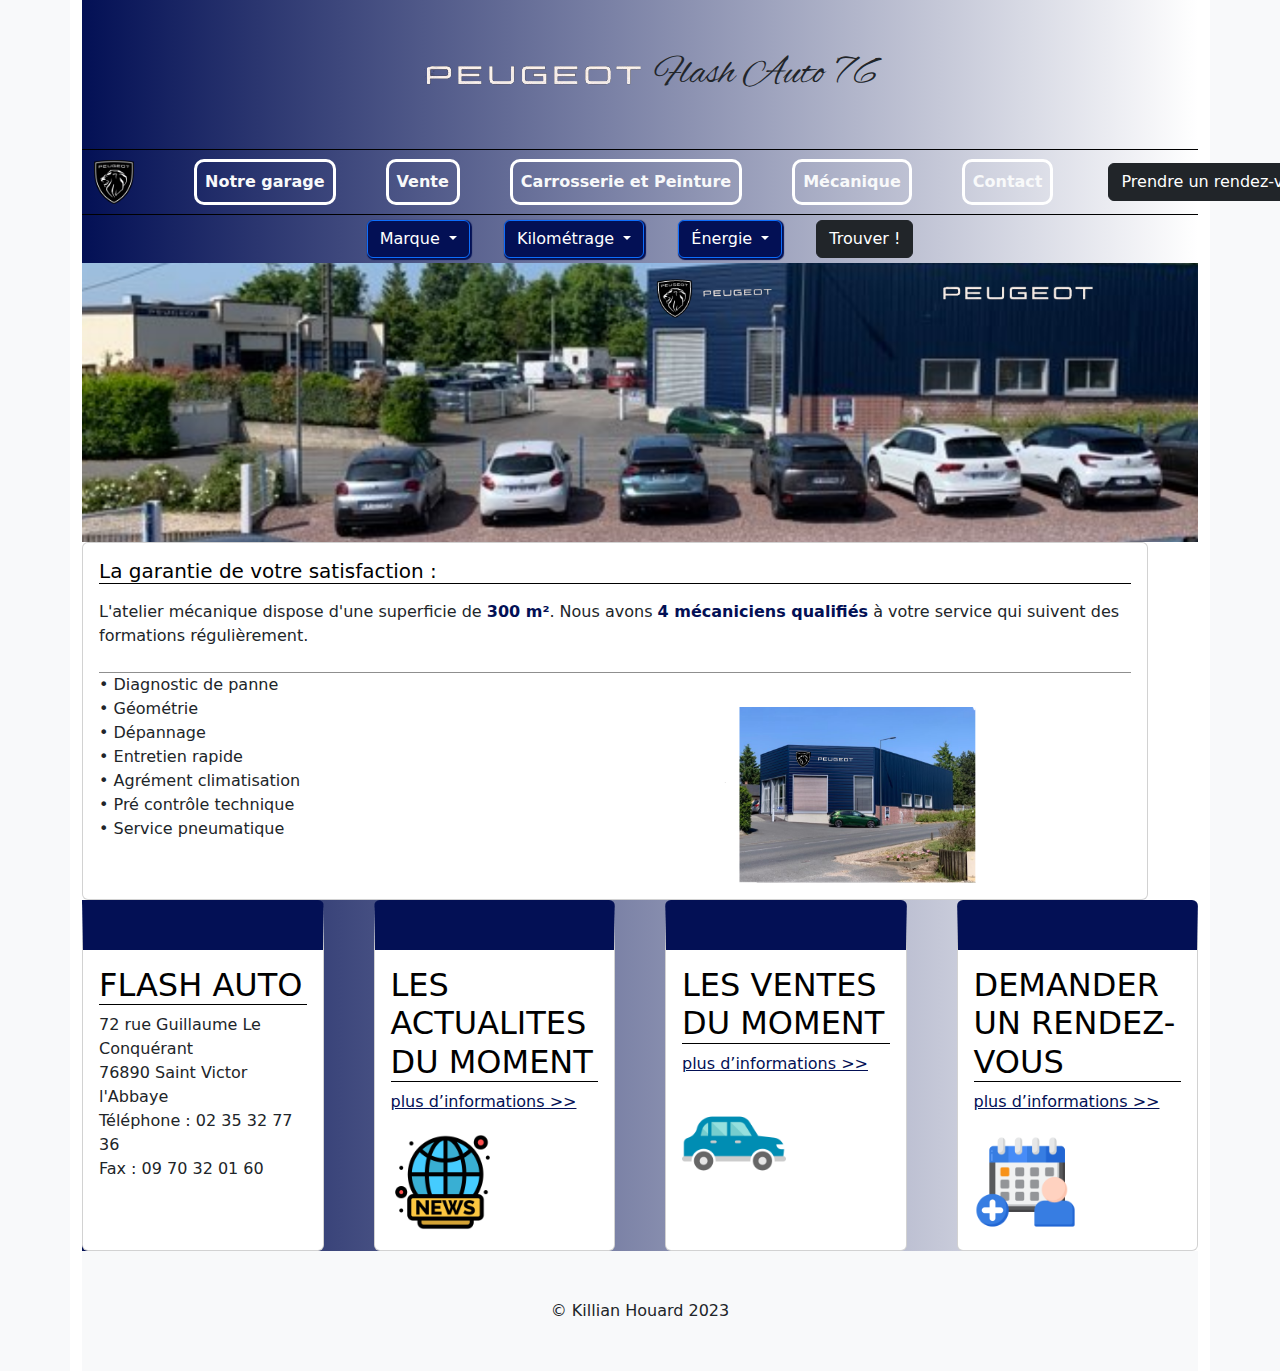
<file: site garage/mecanique/mecanique.html>
<!DOCTYPE html>
<html lang="fr" class="bg-light">

<head>
  <!-- En-tête de la page -->
  <meta charset="utf-8" /> <!-- Cette balise indique l'encodage utilisé dans votre fichier .html ici utf-8 -->
  <title>Flash Auto 76</title> <!-- Ce titre s'affiche dans l'onglet du navigateur -->

  <!-- Latest compiled and minified CSS -->
  <link href="https://cdn.jsdelivr.net/npm/bootstrap@5.2.3/dist/css/bootstrap.min.css" rel="stylesheet">
  <link href="../style.css" rel="stylesheet">

</head>

<body class="container">
  <header class="text-center gradient">

    <img src="../images/texte-peugeot.png" alt="Peugeot">
    <h1 class="FlAuto"> Flash Auto 76</h1>
  </header>

  <!-- MENU PRINCIPAL -->

  <div id="principal-menu gradient">
    <nav class="navbar  navbar-expand-lg navbar-light gradient"> 
      <div class="container">
        <a class="logo" href="../index.html">
          <img class="logo" src="../images/logo.png" alt="Logo" class="img-fluid">
        </a>
        <button class="navbar-toggler" type="button" data-bs-toggle="collapse" data-bs-target="#navbarSupportedContent"
          aria-controls="navbarSupportedContent" aria-expanded="false" aria-label="Toggle navigation">
          <span class="navbar-toggler-icon"></span>
        </button>
        <div class="collapse navbar-collapse" id="navbarSupportedContent">
          <ul class="navbar-nav  flex-nowrap"> 
            <li class="nav-item nav-item-1">
              <a class="nav-link text-light bold nowrap" href="../notregarage/notregarage.html">Notre garage</a>
            </li>
            <li class="nav-item nav-item-2">
              <a class="nav-link text-light bold nowrap" href="../vente/vente.html">Vente</a>
            </li>
            <li class="nav-item nav-item-3">
              <a class="nav-link text-light  bold nowrap"
                href="../carrosserieetpeinture/carrosserieetpeinture.html">Carrosserie et Peinture</a>
            </li>
            <li class="nav-item nav-item-4">
              <a class="nav-link text-light bold nowrap" href="mecanique.html">Mécanique</a>
            </li>

            <li class="nav-item nav-item-5">
              <a class="nav-link text-light bold nowrap" href="../contact/contact.html">Contact</a>
            </li>
          </ul>
          <a href="https://rendezvousenligne.peugeot.fr/rdv-intervention.aspx?idpdv=0000024561&rrdi=768900D&acteurvn=768900D01&name=FLASH+AUTO&address=72+RUE+GUILLAUME+LE+CONQUERANT|76890|ST+VICTOR+L%27ABBAYE&phone=0235327736&urlcontact=http%3a%2f%2fagents.peugeot.fr%2f&urlhome=http%3a%2f%2fagents.peugeot.fr%2fst-victor-l-abbaye&style=&lang=fr-FR&Dealer=768900D01&DealerL=FLASH+AUTO&id=768900D#_ga=1.255135880.149295394.1458896356"
            class="btn btn-dark me-2 nowrap hover-button" type="button">Prendre un rendez-vous</a>
        </div>
      </div>
    </nav>
    <form class="d-flex search-form gradient">
      <div class="dropdown me-4">
        <button class="btn btn-primary dropdown-toggle" type="button" id="dropdownMarque" data-bs-toggle="dropdown"
          aria-expanded="false">
          Marque
        </button>
        <ul class="dropdown-menu" aria-labelledby="dropdownMarque">
          <li><a class="dropdown-item">Audi</a></li>
          <li><a class="dropdown-item">BMW</a></li>
          <li><a class="dropdown-item">Citroën</a></li>
          <li><a class="dropdown-item">Cupra</a></li>
          <li><a class="dropdown-item">Dacia</a></li>
          <li><a class="dropdown-item">Fiat</a></li>
          <li><a class="dropdown-item">Ford</a></li>
          <li><a class="dropdown-item">Renault</a></li>
          <li><a class="dropdown-item">Hyundai</a></li>
          <li><a class="dropdown-item">Jeep</a></li>
          <li><a class="dropdown-item">Lynk&Co</a></li>
          <li><a class="dropdown-item">Mercedes</a></li>
          <li><a class="dropdown-item">Mini</a></li>
          <li><a class="dropdown-item">Nissan</a></li>
          <li><a class="dropdown-item">Opel</a></li>
          <li><a class="dropdown-item">Peugeot</a></li>
          <li><a class="dropdown-item">Renault</a></li>
          <li><a class="dropdown-item">Skoda</a></li>
          <li><a class="dropdown-item">Volkswagen</a></li>
        </ul>
      </div>
      <div class="dropdown me-4">
        <button class="btn btn-primary dropdown-toggle" type="button" id="dropdownKilometrage" data-bs-toggle="dropdown"
          aria-expanded="false">
          Kilométrage
        </button>
        <ul class="dropdown-menu me-4" aria-labelledby="dropdownKilometrage">
          <li><a class="dropdown-item">Moins de 10 000 km</a></li>
          <li><a class="dropdown-item">10 000 - 20 000 km</a></li>
          <li><a class="dropdown-item">20 000 - 30 000 km</a></li>
          <li><a class="dropdown-item">30 000 - 40 000 km</a></li>
          <li><a class="dropdown-item">40 000 - 50 000 km</a></li>
          <li><a class="dropdown-item">50 000 - 60 000 km</a></li>
          <li><a class="dropdown-item">60 000 - 70 000 km</a></li>
          <li><a class="dropdown-item">70 000 - 80 000 km</a></li>
          <li><a class="dropdown-item">80 000 - 90 000 km</a></li>
          <li><a class="dropdown-item">90 000 - 100 000 km</a></li>
          <li><a class="dropdown-item">Plus de 100 000 km</a></li>
        </ul>
      </div>
      <div class="dropdown me-4">
        <button class="btn btn-primary dropdown-toggle" type="button" id="dropdownEnergie" data-bs-toggle="dropdown"
          aria-expanded="false">
          Énergie
        </button>
        <ul class="dropdown-menu" aria-labelledby="dropdownEnergie">
          <li><a class="dropdown-item">Essence</a></li>
          <li><a class="dropdown-item">Diesel</a></li>
          <li><a class="dropdown-item">Électrique</a></li>
          <li><a class="dropdown-item">Hybride</a></li>
        </ul>
      </div>
      <button class="btn btn-dark hover-button" type="submit">Trouver !</button>
    </form>
  </div>
  

  <img class="img-top img-fluid" src="../images/FINALE2-banniere.png">
  <br>
    <div class="card cardMecanique">
      <div class="card-body">
        <h5 class="card-title">La garantie de votre satisfaction :</h5>
        <p class="card-text">
           <div id = "phrasedaccroche">L'atelier mécanique dispose d'une superficie de <b>300 m²</b>. Nous avons <b>4 mécaniciens qualifiés</b> à votre service qui suivent des formations régulièrement. <br> <br>   </div>
            • Diagnostic de panne <br>
            • Géométrie <br>
            • Dépannage <br>
            • Entretien rapide<br>
            • Agrément climatisation<br>
            • Pré contrôle technique<br>
            • Service pneumatique<br>
          <img src="../images/FINALE1.png" alt="accueilmecanuique" class="imgMecanique">
      </div>
    </div>
  </div>



  </div>

    <div class="card-row cardInfo gradient">
      <div class="card cardInfo-1">
        <div class="card-body">
          <h2 class="card-title">FLASH AUTO</h2>
          <p class="card-text">
            72 rue Guillaume Le Conquérant <br>
            76890 Saint Victor l'Abbaye <br>
            Téléphone : 02 35 32 77 36 <br>
            Fax : 09 70 32 01 60 <br>
          </p>

        </div>
      </div>
      <a href="#" class="cardLink">
        <div class="card cardInfo-2">
          <div class="card-body">
            <h2 class="card-title">LES ACTUALITES DU MOMENT</h2>
            <p class="card-text">
              <a href="#" class="plusdinfo"> plus d’informations >></a>
            </p>
            <img src="../images/actu.png" alt="actu" class="card-img-bottom">

          </div>
        </div>
      </a>

      <div class="card cardInfo-3">
        <div class="card-body">
          <h2 class="card-title">LES VENTES DU MOMENT</h2>
          <p class="card-text">
            <a href="#" class="plusdinfo"> plus d’informations >></a>
          </p>
          <img src="../images/voiture.png" alt="vente" class="card-img-bottom">

        </div>
      </div>

      <div class="card cardInfo-4">
        <div class="card-body">
          <h2 class="card-title">DEMANDER UN RENDEZ-VOUS</h2>
          <p class="card-text">
            <a href="https://rendezvousenligne.peugeot.fr/rdv-intervention.aspx?idpdv=0000024561&rrdi=768900D&acteurvn=768900D01&name=FLASH+AUTO&address=72+RUE+GUILLAUME+LE+CONQUERANT|76890|ST+VICTOR+L%27ABBAYE&phone=0235327736&urlcontact=http%3a%2f%2fagents.peugeot.fr%2f&urlhome=http%3a%2f%2fagents.peugeot.fr%2fst-victor-l-abbaye&style=&lang=fr-FR&Dealer=768900D01&DealerL=FLASH+AUTO&id=768900D#_ga=1.255135880.149295394.1458896356" class="plusdinfo"> plus d’informations >></a>
          </p>
          <img src="../images/rdv.png" alt="rdv" class="card-img-bottom">

        </div>
      </div>







    </div>






</body>

</html>


























<!-- Pied de page  -->
<footer style="padding-bottom : 100px" class="bg-light text-center p-5">&copy; Killian Houard 2023
</footer>


<!-- Latest compiled JavaScript -->
<script src="https://code.jquery.com/jquery-3.2.1.slim.min.js"></script>
<script src="https://cdn.jsdelivr.net/npm/popper.js@1.12.9/dist/umd/popper.min.js"></script>
<script src="https://cdn.jsdelivr.net/npm/bootstrap@5.2.3/dist/js/bootstrap.bundle.min.js"></script>
</body>

</html>
</file>
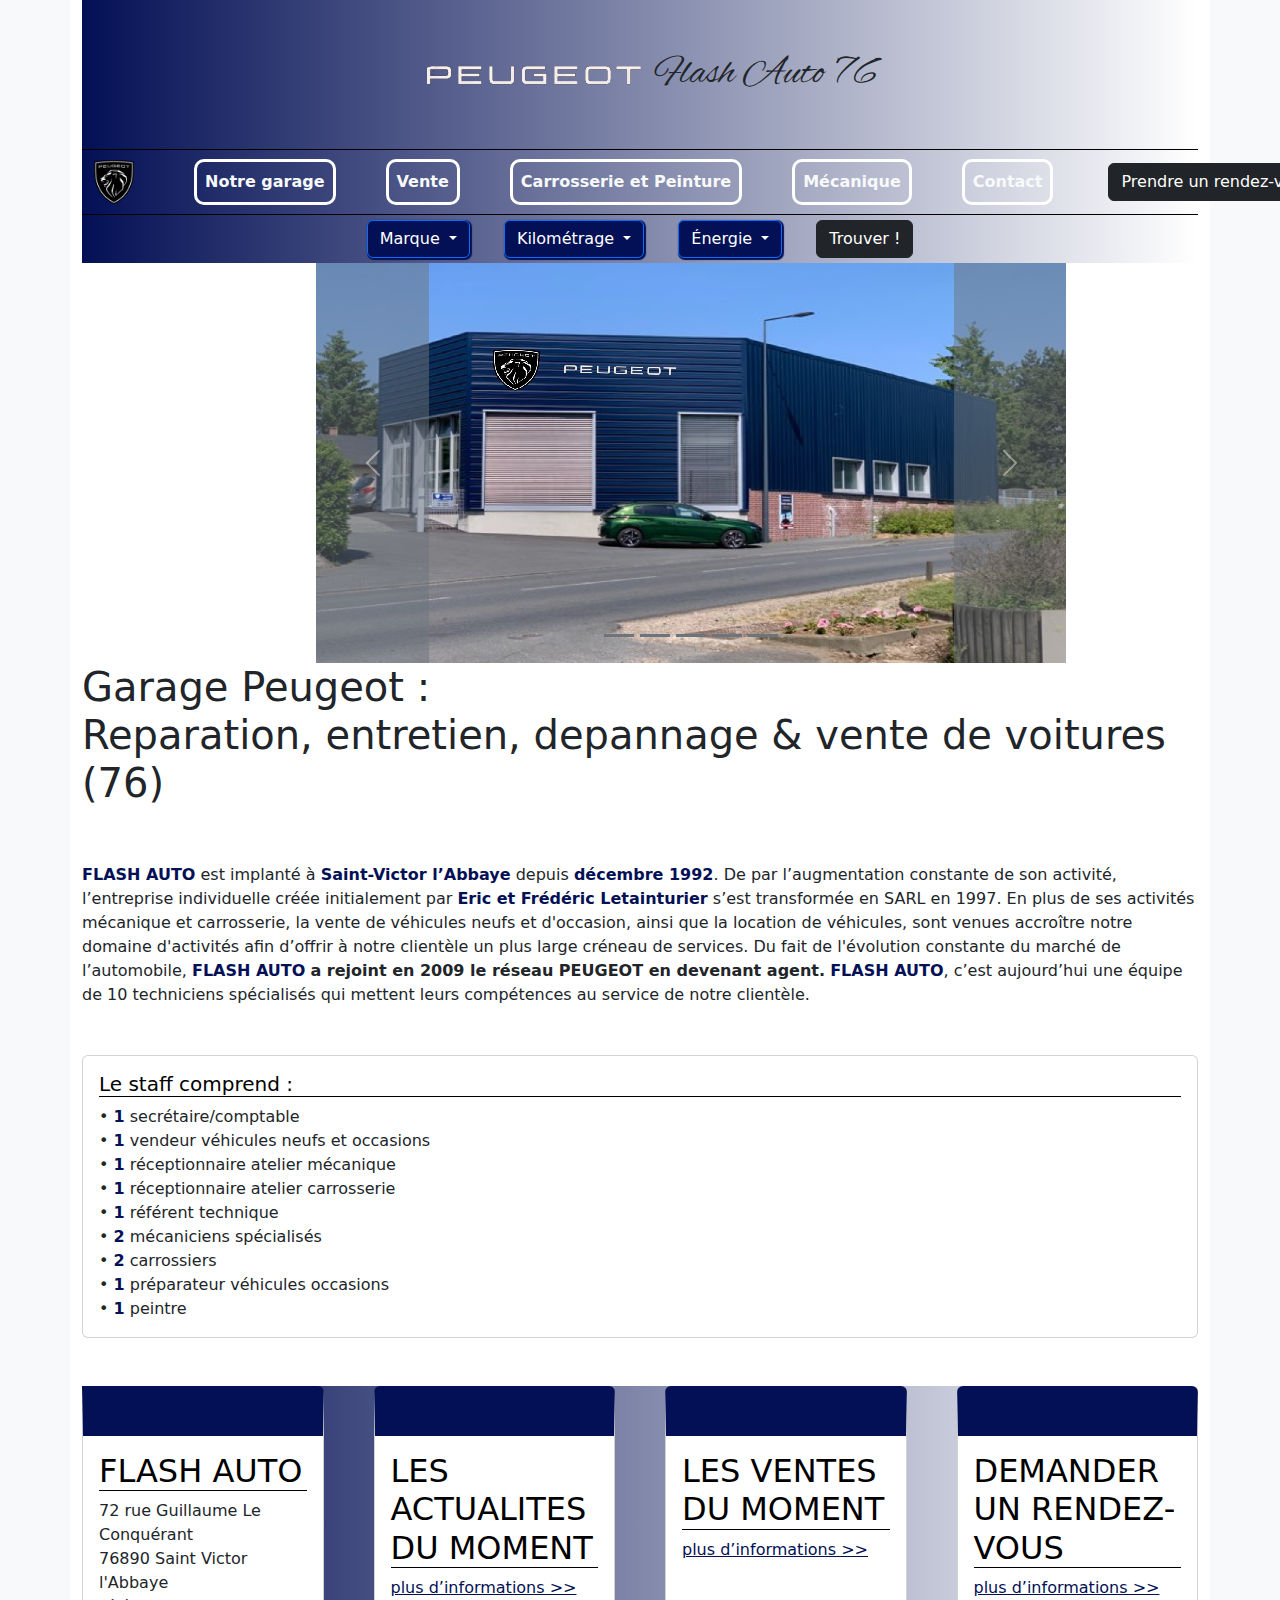
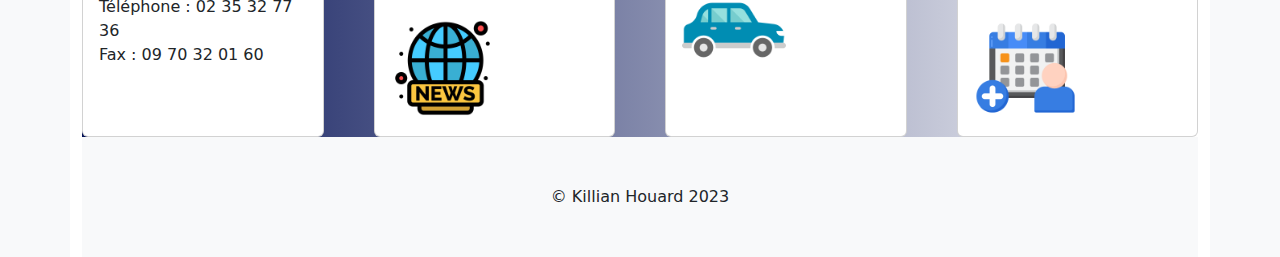
<file: site garage/notregarage/notregarage.html>
<!DOCTYPE html>
<html lang="fr" class="bg-light">

<head>
  <!-- En-tête de la page -->
  <meta charset="utf-8" /> <!-- Cette balise indique l'encodage utilisé dans votre fichier .html ici utf-8 -->
  <title>Flash Auto 76</title> <!-- Ce titre s'affiche dans l'onglet du navigateur -->

  <!-- Latest compiled and minified CSS -->
  <link href="https://cdn.jsdelivr.net/npm/bootstrap@5.2.3/dist/css/bootstrap.min.css" rel="stylesheet">
  <link href="../style.css" rel="stylesheet">

</head>

<body class="container">
  <header class="text-center gradient">

    <img src="../images/texte-peugeot.png" alt="Peugeot">
    <h1 class="FlAuto"> Flash Auto 76</h1>
  </header>

  <!-- MENU PRINCIPAL -->

  <div id="principal-menu gradient">
    <nav class="navbar  navbar-expand-lg navbar-light gradient"> 
      <div class="container">
        <a class="logo" href="../index.html">
          <img class="logo" src="../images/logo.png" alt="Logo" class="img-fluid">
        </a>
        <button class="navbar-toggler" type="button" data-bs-toggle="collapse" data-bs-target="#navbarSupportedContent"
          aria-controls="navbarSupportedContent" aria-expanded="false" aria-label="Toggle navigation">
          <span class="navbar-toggler-icon"></span>
        </button>
        <div class="collapse navbar-collapse" id="navbarSupportedContent">
          <ul class="navbar-nav  flex-nowrap"> 
            <li class="nav-item nav-item-1">
              <a class="nav-link text-light bold nowrap" href="notregarage.html">Notre garage</a>
            </li>
            <li class="nav-item nav-item-2">
              <a class="nav-link text-light bold nowrap" href="../vente/vente.html">Vente</a>
            </li>
            <li class="nav-item nav-item-3">
              <a class="nav-link text-light  bold nowrap"
                href="../carrosserieetpeinture/carrosserieetpeinture.html">Carrosserie et Peinture</a>
            </li>
            <li class="nav-item nav-item-4">
              <a class="nav-link text-light bold nowrap" href="../mecanique/mecanique.html">Mécanique</a>
            </li>

            <li class="nav-item nav-item-5">
              <a class="nav-link text-light bold nowrap" href="../contact/contact.html">Contact</a>
            </li>
          </ul>
          <a href="https://rendezvousenligne.peugeot.fr/rdv-intervention.aspx?idpdv=0000024561&rrdi=768900D&acteurvn=768900D01&name=FLASH+AUTO&address=72+RUE+GUILLAUME+LE+CONQUERANT|76890|ST+VICTOR+L%27ABBAYE&phone=0235327736&urlcontact=http%3a%2f%2fagents.peugeot.fr%2f&urlhome=http%3a%2f%2fagents.peugeot.fr%2fst-victor-l-abbaye&style=&lang=fr-FR&Dealer=768900D01&DealerL=FLASH+AUTO&id=768900D#_ga=1.255135880.149295394.1458896356"
            class="btn btn-dark me-2 nowrap hover-button" type="button">Prendre un rendez-vous</a>
        </div>
      </div>
    </nav>
    <form class="d-flex search-form gradient">
      <div class="dropdown me-4">
        <button class="btn btn-primary dropdown-toggle" type="button" id="dropdownMarque" data-bs-toggle="dropdown"
          aria-expanded="false">
          Marque
        </button>
        <ul class="dropdown-menu" aria-labelledby="dropdownMarque">
          <li><a class="dropdown-item">Audi</a></li>
          <li><a class="dropdown-item">BMW</a></li>
          <li><a class="dropdown-item">Citroën</a></li>
          <li><a class="dropdown-item">Cupra</a></li>
          <li><a class="dropdown-item">Dacia</a></li>
          <li><a class="dropdown-item">Fiat</a></li>
          <li><a class="dropdown-item">Ford</a></li>
          <li><a class="dropdown-item">Renault</a></li>
          <li><a class="dropdown-item">Hyundai</a></li>
          <li><a class="dropdown-item">Jeep</a></li>
          <li><a class="dropdown-item">Lynk&Co</a></li>
          <li><a class="dropdown-item">Mercedes</a></li>
          <li><a class="dropdown-item">Mini</a></li>
          <li><a class="dropdown-item">Nissan</a></li>
          <li><a class="dropdown-item">Opel</a></li>
          <li><a class="dropdown-item">Peugeot</a></li>
          <li><a class="dropdown-item">Renault</a></li>
          <li><a class="dropdown-item">Skoda</a></li>
          <li><a class="dropdown-item">Volkswagen</a></li>
        </ul>
      </div>
      <div class="dropdown me-4">
        <button class="btn btn-primary dropdown-toggle" type="button" id="dropdownKilometrage" data-bs-toggle="dropdown"
          aria-expanded="false">
          Kilométrage
        </button>
        <ul class="dropdown-menu me-4" aria-labelledby="dropdownKilometrage">
          <li><a class="dropdown-item">Moins de 10 000 km</a></li>
          <li><a class="dropdown-item">10 000 - 20 000 km</a></li>
          <li><a class="dropdown-item">20 000 - 30 000 km</a></li>
          <li><a class="dropdown-item">30 000 - 40 000 km</a></li>
          <li><a class="dropdown-item">40 000 - 50 000 km</a></li>
          <li><a class="dropdown-item">50 000 - 60 000 km</a></li>
          <li><a class="dropdown-item">60 000 - 70 000 km</a></li>
          <li><a class="dropdown-item">70 000 - 80 000 km</a></li>
          <li><a class="dropdown-item">80 000 - 90 000 km</a></li>
          <li><a class="dropdown-item">90 000 - 100 000 km</a></li>
          <li><a class="dropdown-item">Plus de 100 000 km</a></li>
        </ul>
      </div>
      <div class="dropdown me-4">
        <button class="btn btn-primary dropdown-toggle" type="button" id="dropdownEnergie" data-bs-toggle="dropdown"
          aria-expanded="false">
          Énergie
        </button>
        <ul class="dropdown-menu" aria-labelledby="dropdownEnergie">
          <li><a class="dropdown-item">Essence</a></li>
          <li><a class="dropdown-item">Diesel</a></li>
          <li><a class="dropdown-item">Électrique</a></li>
          <li><a class="dropdown-item">Hybride</a></li>
        </ul>
      </div>
      <button class="btn btn-dark hover-button" type="submit">Trouver !</button>
    </form>
  </div>
  <div id="photoGarage">
    <!-- Carousel -->
    <div id="demo" class="carousel slide carouselGarage" data-bs-ride="carousel">

      <!-- Indicators/dots -->
      <div class="carousel-indicators">
        <button type="button" data-bs-target="#demo" data-bs-slide-to="0" class="active bg-secondary"></button>
        <button type="button" data-bs-target="#demo" data-bs-slide-to="1" class="active bg-secondary"></button>
        <button type="button" data-bs-target="#demo" data-bs-slide-to="2" class="active bg-secondary"></button>
        <button type="button" data-bs-target="#demo" data-bs-slide-to="3" class="active bg-secondary"></button>
        <button type="button" data-bs-target="#demo" data-bs-slide-to="4" class="active bg-secondary"></button>
      </div>

      <!-- The slideshow/carousel -->
      <div id="carouselExampleSlidesOnly" class="carousel slide" data-ride="carousel">
        <div class="carousel-inner">
          <div class="carousel-item active">
            <img class="d-block mw-20 mx-auto" src="../images/FINAL1-format.png" alt="First slide">
          </div>
          <div class="carousel-item">
            <img class="d-block mw-20 mx-auto" src="../images/FINALE2.png" alt="Second slide">
          </div>
          <div class="carousel-item">
            <img class="d-block mw-20 mx-auto" src="../images/interieur1.jpg" alt="Third slide">
          </div>
          <div class="carousel-item">
            <img class="d-block mw-20 mx-auto" src="../images/interieur2.jpg" alt="Fourth slide">
          </div>
          <div class="carousel-item text-center">
            <img class="d-block mw-20 mx-auto" src="../images/interieur3.jpg" alt="Fifth slide">
          </div>

        </div>
      </div>

      <!-- Left and right controls/icons -->
      <div>
        <button class="carousel-control-prev bg-secondary" type="button" data-bs-target="#demo" data-bs-slide="prev">
          <span class="carousel-control-prev-icon"></span>
        </button>
        <button class="carousel-control-next bg-secondary" type="button" data-bs-target="#demo" data-bs-slide="next">
          <span class="carousel-control-next-icon"></span>
        </button>
      </div>
    </div>
  </div>

  <div id = "text">
    <h1>Garage Peugeot : <br>
    Reparation, entretien, depannage & vente de voitures (76)</h1><br> <br>
    <strong><b>FLASH AUTO</b></strong> est implanté à <strong><b>Saint-Victor l’Abbaye</b></strong> depuis <strong><b>décembre 1992</b></strong>. De par l’augmentation constante de son activité, l’entreprise individuelle créée initialement par <strong><b>Eric et Frédéric Letainturier</b></strong> s’est transformée en SARL en 1997.

    En plus de ses activités mécanique et carrosserie, la vente de véhicules neufs et d'occasion, ainsi que la location de véhicules, sont venues accroître notre domaine d'activités afin d’offrir à notre clientèle un plus large créneau de services.

    Du fait de l'évolution constante du marché de l’automobile, <b>FLASH AUTO</b> <strong>a rejoint en 2009 le réseau PEUGEOT en devenant agent.</strong>

    <b>FLASH AUTO</b>, c’est aujourd’hui une équipe de 10 techniciens spécialisés qui mettent leurs compétences au service de notre clientèle. <br>
      
  </div>
  <br><br>
  <div id = "staff">
    <div class="card cardStaff">
      <!-- <img src="images/Clio V.jpg" alt="Clio V" class="card-img-top"> -->
      <div class="card-body">
        <h5 class="card-title">Le staff comprend :</h5>
        <p class="card-text">
          • <b>1</b> secrétaire/comptable <br>
          • <b>1</b> vendeur véhicules neufs et occasions<br>
          • <b>1</b> réceptionnaire atelier mécanique<br>
          • <b>1</b> réceptionnaire atelier carrosserie<br>
          • <b>1</b> référent technique<br>
          • <b>2</b> mécaniciens spécialisés<br>
          • <b>2</b> carrossiers<br>
          • <b>1</b> préparateur véhicules occasions<br>
          • <b>1</b> peintre<br>
      </div>
    </div>
  </div>


  <br> <br>


  </div>


  <div class="card-row cardInfo gradient">
    <div class="card cardInfo-1">
      <div class="card-body">
        <h2 class="card-title">FLASH AUTO</h2>
        <p class="card-text">
          72 rue Guillaume Le Conquérant <br>
          76890 Saint Victor l'Abbaye <br>
          Téléphone : 02 35 32 77 36 <br>
          Fax : 09 70 32 01 60 <br>
        </p>

      </div>
    </div>
    <a href="#" class="cardLink">
      <div class="card cardInfo-2">
        <div class="card-body">
          <h2 class="card-title">LES ACTUALITES DU MOMENT</h2>
          <p class="card-text">
            <a href="#" class="plusdinfo"> plus d’informations >></a>
          </p>
          <img src="../images/actu.png" alt="actu" class="card-img-bottom">

        </div>
      </div>
    </a>

    <div class="card cardInfo-3">
      <div class="card-body">
        <h2 class="card-title">LES VENTES DU MOMENT</h2>
        <p class="card-text">
          <a href="#" class="plusdinfo"> plus d’informations >></a>
        </p>
        <img src="../images/voiture.png" alt="vente" class="card-img-bottom">

      </div>
    </div>

    <div class="card cardInfo-4">
      <div class="card-body">
        <h2 class="card-title">DEMANDER UN RENDEZ-VOUS</h2>
        <p class="card-text">
          <a href="https://rendezvousenligne.peugeot.fr/rdv-intervention.aspx?idpdv=0000024561&rrdi=768900D&acteurvn=768900D01&name=FLASH+AUTO&address=72+RUE+GUILLAUME+LE+CONQUERANT|76890|ST+VICTOR+L%27ABBAYE&phone=0235327736&urlcontact=http%3a%2f%2fagents.peugeot.fr%2f&urlhome=http%3a%2f%2fagents.peugeot.fr%2fst-victor-l-abbaye&style=&lang=fr-FR&Dealer=768900D01&DealerL=FLASH+AUTO&id=768900D#_ga=1.255135880.149295394.1458896356" class="plusdinfo"> plus d’informations >></a>
        </p>
        <img src="../images/rdv.png" alt="rdv" class="card-img-bottom">

      </div>
    </div>

  </div>






</body>

</html>


























<!-- Pied de page  -->
<footer style="padding-bottom : 100px" class="bg-light text-center p-5">&copy; Killian Houard 2023
</footer>


<!-- Latest compiled JavaScript -->
<script src="https://code.jquery.com/jquery-3.2.1.slim.min.js"></script>
<script src="https://cdn.jsdelivr.net/npm/popper.js@1.12.9/dist/umd/popper.min.js"></script>
<script src="https://cdn.jsdelivr.net/npm/bootstrap@5.2.3/dist/js/bootstrap.bundle.min.js"></script>
</body>

</html>
</file>
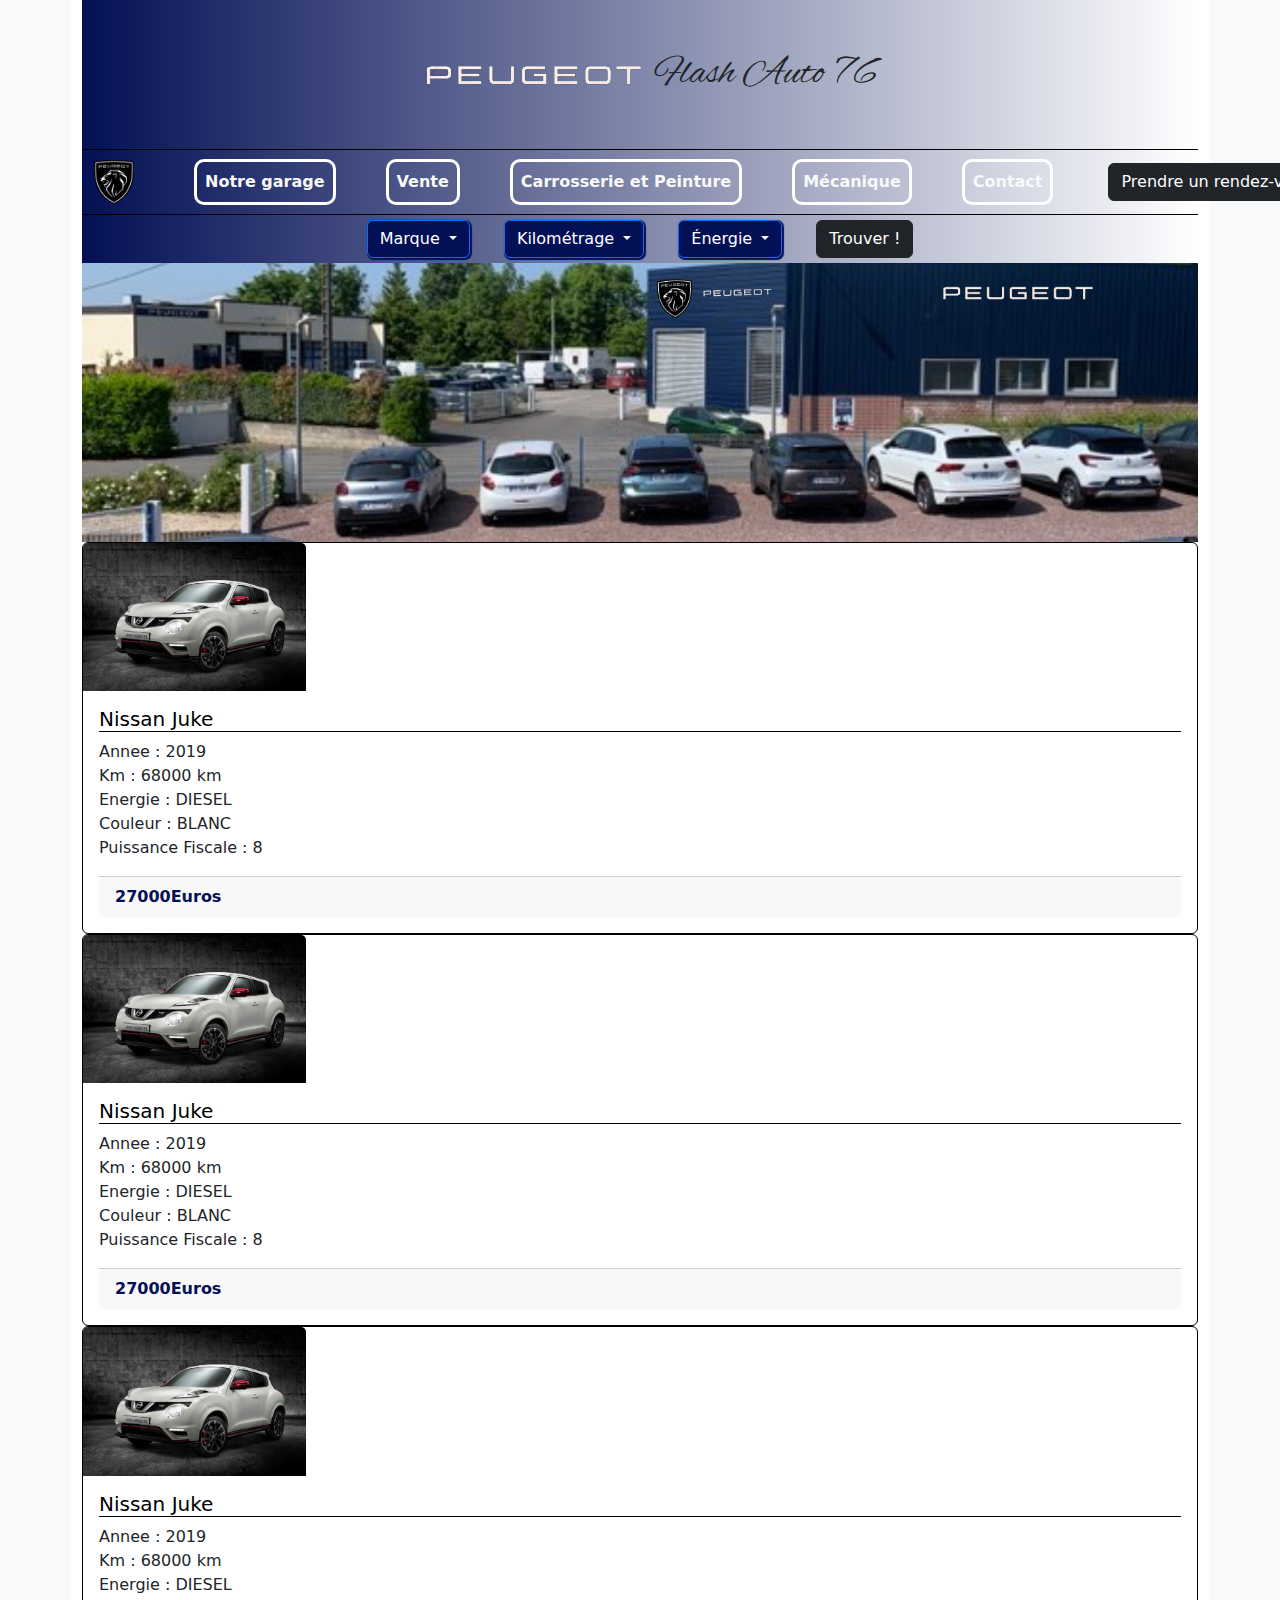
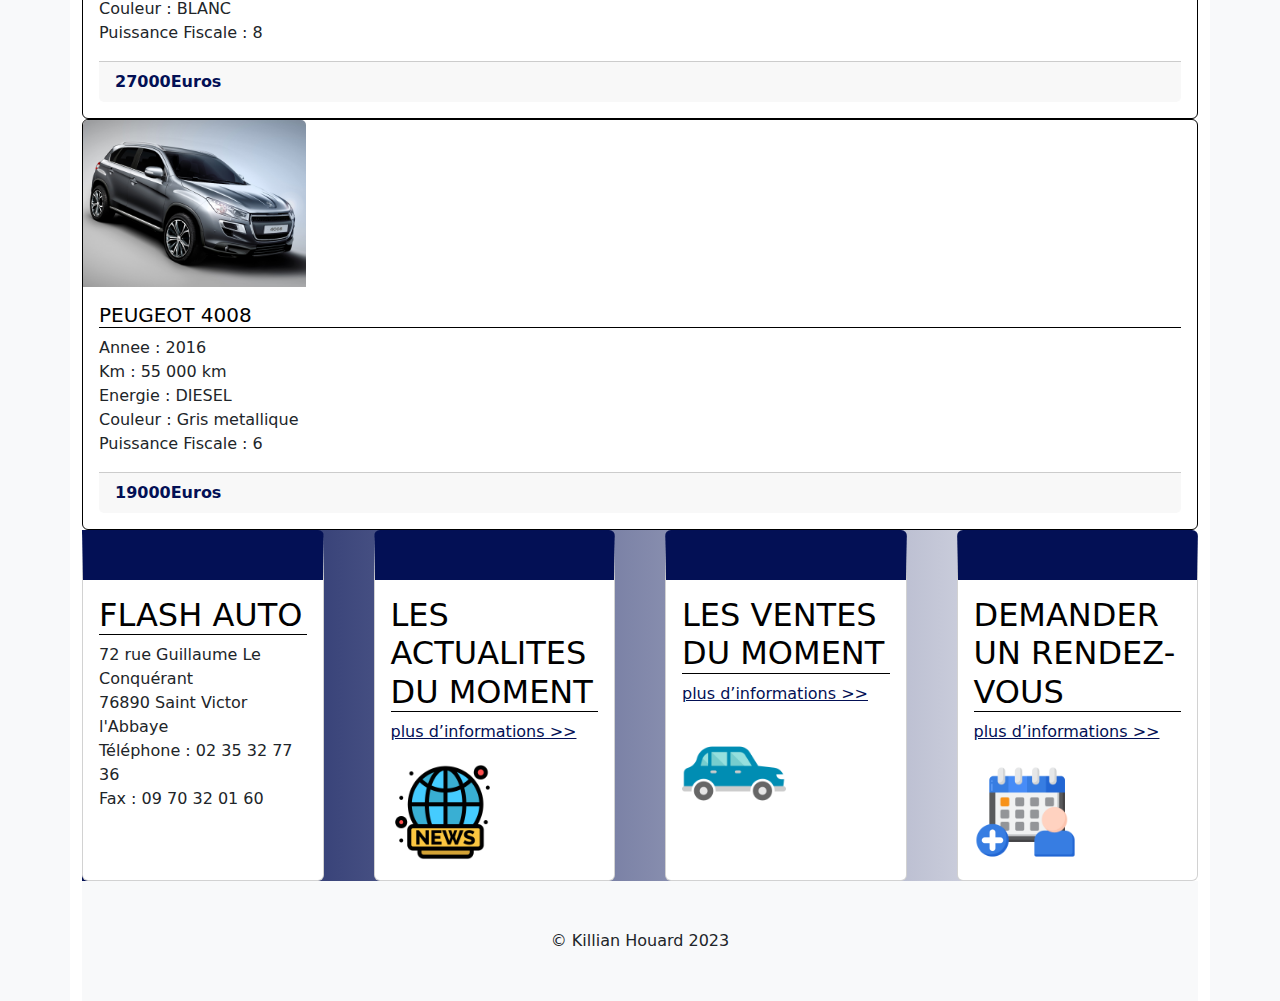
<file: site garage/vente/vente.html>
<!DOCTYPE html>
<html lang="fr" class="bg-light">

<head>
  <!-- En-tête de la page -->
  <meta charset="utf-8" /> <!-- Cette balise indique l'encodage utilisé dans votre fichier .html ici utf-8 -->
  <title>Flash Auto 76</title> <!-- Ce titre s'affiche dans l'onglet du navigateur -->

  <!-- Latest compiled and minified CSS -->
  <link href="https://cdn.jsdelivr.net/npm/bootstrap@5.2.3/dist/css/bootstrap.min.css" rel="stylesheet">
  <link href="../style.css" rel="stylesheet">

</head>

<body class="container">
  <header class="text-center gradient">

    <img src="../images/texte-peugeot.png" alt="Peugeot">
    <h1 class="FlAuto"> Flash Auto 76</h1>
  </header>

  <!-- MENU PRINCIPAL -->

  <div id="principal-menu gradient">
    <nav class="navbar  navbar-expand-lg navbar-light gradient">
      <div class="container">
        <a class="logo" href="../index.html">
          <img class="logo" src="../images/logo.png" alt="Logo" class="img-fluid">
        </a>
        <button class="navbar-toggler" type="button" data-bs-toggle="collapse" data-bs-target="#navbarSupportedContent"
          aria-controls="navbarSupportedContent" aria-expanded="false" aria-label="Toggle navigation">
          <span class="navbar-toggler-icon"></span>
        </button>
        <div class="collapse navbar-collapse" id="navbarSupportedContent">
          <ul class="navbar-nav  flex-nowrap">
            <li class="nav-item nav-item-1">
              <a class="nav-link text-light bold nowrap" href="../notregarage/notregarage.html">Notre garage</a>
            </li>
            <li class="nav-item nav-item-2">
              <a class="nav-link text-light bold nowrap" href="../vente/vente.html">Vente</a>
            </li>
            <li class="nav-item nav-item-3">
              <a class="nav-link text-light  bold nowrap"
                href="../carrosserieetpeinture/carrosserieetpeinture.html">Carrosserie et Peinture</a>
            </li>
            <li class="nav-item nav-item-4">
              <a class="nav-link text-light bold nowrap" href="mecanique.html">Mécanique</a>
            </li>

            <li class="nav-item nav-item-5">
              <a class="nav-link text-light bold nowrap" href="../contact/contact.html">Contact</a>
            </li>
          </ul>
          <a href="https://rendezvousenligne.peugeot.fr/rdv-intervention.aspx?idpdv=0000024561&rrdi=768900D&acteurvn=768900D01&name=FLASH+AUTO&address=72+RUE+GUILLAUME+LE+CONQUERANT|76890|ST+VICTOR+L%27ABBAYE&phone=0235327736&urlcontact=http%3a%2f%2fagents.peugeot.fr%2f&urlhome=http%3a%2f%2fagents.peugeot.fr%2fst-victor-l-abbaye&style=&lang=fr-FR&Dealer=768900D01&DealerL=FLASH+AUTO&id=768900D#_ga=1.255135880.149295394.1458896356"
            class="btn btn-dark me-2 nowrap hover-button" type="button">Prendre un rendez-vous</a>
        </div>
      </div>
    </nav>
    <form class="d-flex search-form gradient">
      <div class="dropdown me-4">
        <button class="btn btn-primary dropdown-toggle" type="button" id="dropdownMarque" data-bs-toggle="dropdown"
          aria-expanded="false">
          Marque
        </button>
        <ul class="dropdown-menu" aria-labelledby="dropdownMarque">
          <li><a class="dropdown-item">Audi</a></li>
          <li><a class="dropdown-item">BMW</a></li>
          <li><a class="dropdown-item">Citroën</a></li>
          <li><a class="dropdown-item">Cupra</a></li>
          <li><a class="dropdown-item">Dacia</a></li>
          <li><a class="dropdown-item">Fiat</a></li>
          <li><a class="dropdown-item">Ford</a></li>
          <li><a class="dropdown-item">Renault</a></li>
          <li><a class="dropdown-item">Hyundai</a></li>
          <li><a class="dropdown-item">Jeep</a></li>
          <li><a class="dropdown-item">Lynk&Co</a></li>
          <li><a class="dropdown-item">Mercedes</a></li>
          <li><a class="dropdown-item">Mini</a></li>
          <li><a class="dropdown-item">Nissan</a></li>
          <li><a class="dropdown-item">Opel</a></li>
          <li><a class="dropdown-item">Peugeot</a></li>
          <li><a class="dropdown-item">Renault</a></li>
          <li><a class="dropdown-item">Skoda</a></li>
          <li><a class="dropdown-item">Volkswagen</a></li>
        </ul>
      </div>
      <div class="dropdown me-4">
        <button class="btn btn-primary dropdown-toggle" type="button" id="dropdownKilometrage" data-bs-toggle="dropdown"
          aria-expanded="false">
          Kilométrage
        </button>
        <ul class="dropdown-menu me-4" aria-labelledby="dropdownKilometrage">
          <li><a class="dropdown-item">Moins de 10 000 km</a></li>
          <li><a class="dropdown-item">10 000 - 20 000 km</a></li>
          <li><a class="dropdown-item">20 000 - 30 000 km</a></li>
          <li><a class="dropdown-item">30 000 - 40 000 km</a></li>
          <li><a class="dropdown-item">40 000 - 50 000 km</a></li>
          <li><a class="dropdown-item">50 000 - 60 000 km</a></li>
          <li><a class="dropdown-item">60 000 - 70 000 km</a></li>
          <li><a class="dropdown-item">70 000 - 80 000 km</a></li>
          <li><a class="dropdown-item">80 000 - 90 000 km</a></li>
          <li><a class="dropdown-item">90 000 - 100 000 km</a></li>
          <li><a class="dropdown-item">Plus de 100 000 km</a></li>
        </ul>
      </div>
      <div class="dropdown me-4">
        <button class="btn btn-primary dropdown-toggle" type="button" id="dropdownEnergie" data-bs-toggle="dropdown"
          aria-expanded="false">
          Énergie
        </button>
        <ul class="dropdown-menu" aria-labelledby="dropdownEnergie">
          <li><a class="dropdown-item">Essence</a></li>
          <li><a class="dropdown-item">Diesel</a></li>
          <li><a class="dropdown-item">Électrique</a></li>
          <li><a class="dropdown-item">Hybride</a></li>
        </ul>
      </div>
      <button class="btn btn-dark hover-button" type="submit">Trouver !</button>
    </form>
  </div>


  <img class="img-top img-fluid" src="../images/FINALE2-banniere.png"> <br>



<div class="card-row">
    <div class="card cardAnnonces">
        <img src=../images/Juke.jpg alt= Nissan Juke class="card-img-top">
        <div class="card-body">
            <h5 class="card-title">Nissan Juke</h5>
            <p class="card-text">
                Annee : 2019<br>
                Km : 68000 km<br>
                Energie : DIESEL<br>
                Couleur : BLANC<br>
				 Puissance Fiscale : 8
            </p>
            <div class="card-footer">
                <strong><b>27000Euros </b></strong>
            </div>
        </div>
    </div>
</div>


<div class="card-row">
    <div class="card cardAnnonces">
        <img src=../images/Juke.jpg alt= Nissan Juke class="card-img-top">
        <div class="card-body">
            <h5 class="card-title">Nissan Juke</h5>
            <p class="card-text">
                Annee : 2019<br>
                Km : 68000 km<br>
                Energie : DIESEL<br>
                Couleur : BLANC<br>
				 Puissance Fiscale : 8
            </p>
            <div class="card-footer">
                <strong><b>27000Euros </b></strong>
            </div>
        </div>
    </div>
</div>


<div class="card-row">
    <div class="card cardAnnonces">
        <img src=../images/Juke.jpg alt= Nissan Juke class="card-img-top">
        <div class="card-body">
            <h5 class="card-title">Nissan Juke</h5>
            <p class="card-text">
                Annee : 2019<br>
                Km : 68000 km<br>
                Energie : DIESEL<br>
                Couleur : BLANC<br>
				 Puissance Fiscale : 8
            </p>
            <div class="card-footer">
                <strong><b>27000Euros </b></strong>
            </div>
        </div>
    </div>
</div>





<div class="card-row">
    <div class="card cardAnnonces">
        <img src=../images/4008.jpg alt= PEUGEOT 4008 class="card-img-top">
        <div class="card-body">
            <h5 class="card-title">PEUGEOT 4008</h5>
            <p class="card-text">
                Annee : 2016<br>
                Km : 55 000 km<br>
                Energie : DIESEL<br>
                Couleur : Gris metallique<br>
				         Puissance Fiscale : 6
            </p>
            <div class="card-footer">
                <strong><b>19000Euros </b></strong>
            </div>
        </div>
    </div>
</div>





  <div class="card-row cardInfo gradient">
    <div class="card cardInfo-1">
      <div class="card-body">
        <h2 class="card-title">FLASH AUTO</h2>
        <p class="card-text">
          72 rue Guillaume Le Conquérant <br>
          76890 Saint Victor l'Abbaye <br>
          Téléphone : 02 35 32 77 36 <br>
          Fax : 09 70 32 01 60 <br>
        </p>

      </div>
    </div>
    <a href="#" class="cardLink">
      <div class="card cardInfo-2">
        <div class="card-body">
          <h2 class="card-title">LES ACTUALITES DU MOMENT</h2>
          <p class="card-text">
            <a href="#" class="plusdinfo"> plus d’informations >></a>
          </p>
          <img src="../images/actu.png" alt="actu" class="card-img-bottom">

        </div>
      </div>
    </a>

    <div class="card cardInfo-3">
      <div class="card-body">
        <h2 class="card-title">LES VENTES DU MOMENT</h2>
        <p class="card-text">
          <a href="#" class="plusdinfo"> plus d’informations >></a>
        </p>
        <img src="../images/voiture.png" alt="vente" class="card-img-bottom">

      </div>
    </div>

    <div class="card cardInfo-4">
      <div class="card-body">
        <h2 class="card-title">DEMANDER UN RENDEZ-VOUS</h2>
        <p class="card-text">
          <a href="https://rendezvousenligne.peugeot.fr/rdv-intervention.aspx?idpdv=0000024561&rrdi=768900D&acteurvn=768900D01&name=FLASH+AUTO&address=72+RUE+GUILLAUME+LE+CONQUERANT|76890|ST+VICTOR+L%27ABBAYE&phone=0235327736&urlcontact=http%3a%2f%2fagents.peugeot.fr%2f&urlhome=http%3a%2f%2fagents.peugeot.fr%2fst-victor-l-abbaye&style=&lang=fr-FR&Dealer=768900D01&DealerL=FLASH+AUTO&id=768900D#_ga=1.255135880.149295394.1458896356"
            class="plusdinfo"> plus d’informations >></a>
        </p>
        <img src="../images/rdv.png" alt="rdv" class="card-img-bottom">

      </div>
    </div>
  </div>

</body>

</html>


<!-- Pied de page  -->
<footer style="padding-bottom : 100px" class="bg-light text-center p-5">&copy; Killian Houard 2023
</footer>


<!-- Latest compiled JavaScript -->
<script src="https://code.jquery.com/jquery-3.2.1.slim.min.js"></script>
<script src="https://cdn.jsdelivr.net/npm/popper.js@1.12.9/dist/umd/popper.min.js"></script>
<script src="https://cdn.jsdelivr.net/npm/bootstrap@5.2.3/dist/js/bootstrap.bundle.min.js"></script>
</body>

</html>
</file>
<file: site garage/style.css>
.gradient {
    background: linear-gradient(to right, #031055, #ffffff);
}

header {
    height: 150px;
    display: flex;
    align-items: center;
    justify-content: center;
    border-bottom: solid black 1px;
}

@font-face {
    font-family: 'AlexBrush';
    src: url('font/AlexBrush-Regular.ttf') format('truetype');
}

.FlAuto {
    font-family: 'AlexBrush', sans-serif;
    margin-top : 7px;
}


.nav-item {
    border: 3px solid rgb(255, 255, 255);
    border-radius: 10px;
    margin-right: 50px;
    color : white;
    font-weight: bold;

}


.nowrap {
    white-space: nowrap;
}





.nav-item .nav-item-1 {
    margin-left: 50px;
    color: white;
}

.nav-item .nav-item-2 {
    margin-left: 10px;
    color: white;
}
.nav-item .nav-item-3 {
    margin-left: 10px;
    color: white;
}
.nav-item .nav-item-4 {
    margin-left: 10px;
    color: white;
}

.nav-item .nav-item-5 {
    margin-left: 10px;
    margin-right: 50px;
    color: white;
}




.search-form {
    display: flex;
    justify-content: center;
    align-items: center;
    border-top: solid black 1px;

}

.btn {
    margin: 5px;
}

.card-row {
    display: flex;
}

.card {
    flex: 1;
    margin-right: 50px;
    /* Espacement entre les cartes */
}

.card:last-child {
    margin-right: 0;
    /* Supprimer la marge à droite de la dernière carte */
}

.logo{
    margin-right : 50px;
    position : relative;
    max-width: 80%;
}

.titleContent{
    border-bottom: solid 1px black;
}

b{
    color:#031055;
}

.card.cardHoraire{
    width : 25%;
    border-bottom : #031055 solid 3px;
    border-left   : #031055 solid 3px;
    border-right  : rgb(143, 143, 143) solid 1px;
    border-top    : rgb(143, 143, 143) solid 1px;
}

.card.cardAnnonces{
    border : 1px solid black;
}

.activites{
    border: solid 1px rgb(201, 201, 201);
}

.assurances{
    border: solid 1px rgb(201, 201, 201);
}

.btn.dropdown-toggle{
    background-color: #031055;
    box-shadow : 1px 1px 1px 1px #031055;
}

.card-row.cardInfo{
    display: flex;
}

.card-title{
    border-bottom : 1px solid black;
}

.cardInfo-1{
    border-top : 50px solid #031055;
}

.cardInfo-2{
    border-top : 50px solid #031055;
}

.cardInfo-3{
    border-top : 50px solid #031055;
}

.cardInfo-4{
    border-top : 50px solid #031055;
    margin-left: 0;
}

.card-img-bottom{
    width : 50%;
}

.cardLink{
    text-decoration: none;
}

.card-title{
    text-decoration : none;
    color : black;
}
.plusdinfo{
    color : #031055;
}

#photoGarage{
    height : 20%;
}

.carouselGarage{
    width : 750px;
    height : 400px;
    margin-left : 21%;

}

.hover-button{
    transition: 2s;
}

.hover-button:hover{
    background : #031055;
}

.imgCarrosserie {
    float: right;
    margin-top : -13%;
    margin-right : 15%;
    max-width: 20%;
}

#titreAssurance, #phrasedaccroche, .underline{
    border-bottom: solid 1px rgb(143, 143, 143);
}


#mecanique{
    margin-left: 0;
    width: 25%;
}



.imgMecanique {
    float: right;
    margin-top : -13%;
    margin-right : 15%;
    max-width: 25%;
}

.custom-title{
    color : #031055;
}

.map{
    width : 100%;
    border : 1px solid black;
}


.card-img-top.card-index{
    width : 100%;
}

.card-img-top{
    width : 20%;
}
</file>
